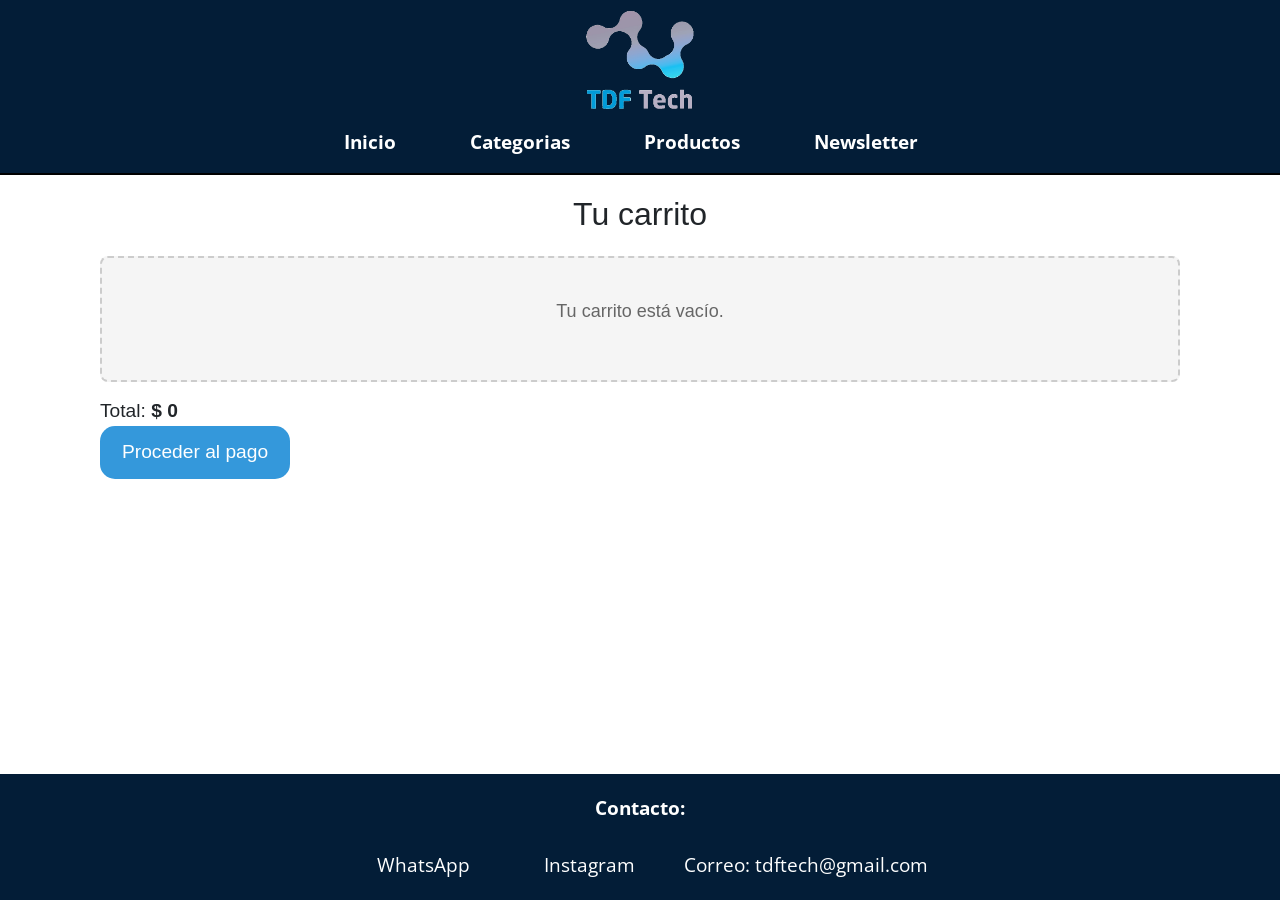
<file: Paginas/carrito.html>
<!DOCTYPE html>
<html lang="es">
<head>
    <meta charset="UTF-8">
    <meta name="viewport" content="width=device-width, initial-scale=1.0">
    <link href="https://cdn.jsdelivr.net/npm/bootstrap@5.3.8/dist/css/bootstrap.min.css" rel="stylesheet" integrity="sha384-sRIl4kxILFvY47J16cr9ZwB07vP4J8+LH7qKQnuqkuIAvNWLzeN8tE5YBujZqJLB" crossorigin="anonymous">
    <link rel="stylesheet" href="../CSS/styles.css">
    <link rel="icon" href="../Img/logo.jpg" type="image">
    <link href="https://fonts.googleapis.com/css2?family=Open+Sans:ital,wght@0,300..800;1,300..800&display=swap" rel="stylesheet">
    <title>Carrito</title>
</head>
<body class="fondo-carrito">
  <nav class= "minav d-none d-sm-block">
    <div>
      <img class="logo-tienda" src="../Img/logo-transparente.png" alt="Logo-TDFTech">
    </div>
    <p>
      <a class="a" href="../index.html">Inicio</a>
      <a class="a" href="../Paginas/categoria.html">Categorias</a>
      <a class="a" href="../Paginas/productos.html">Productos</a>
      <a class="a" href="../Paginas/newsletter.html">Newsletter</a>
    </p>
  </nav>

  <nav class="navbar bg-body-tertiary fixed-top d-block d-sm-none nav-mobile">
    <div class="container-fluid">
        <a class="navbar-brand" href="../index.html"><h2>TDFTech</h2></a>
        <button class="navbar-toggler btn-mobile" type="button" data-bs-toggle="offcanvas" data-bs-target="#offcanvasNavbar" aria-controls="offcanvasNavbar" aria-label="Toggle navigation">
            <span class="navbar-toggler-icon"></span>
        </button>
        <div class="offcanvas offcanvas-end" tabindex="-1" id="offcanvasNavbar" aria-labelledby="offcanvasNavbarLabel">
            <div class="offcanvas-header">
                <h5 class="offcanvas-title" id="offcanvasNavbarLabel">TDFTech</h5>
                <button type="button" class="btn-close" data-bs-dismiss="offcanvas" aria-label="Close"></button>
            </div>
            <div class="offcanvas-body">
                <ul class="navbar-nav justify-content-end flex-grow-1 pe-3">
                    <li class="nav-item">
                        <a class="nav-link active" aria-current="page" href="../index.html">Inicio</a>
                    </li>
                    <li class="nav-item">
                        <a class="nav-link" href="categoria.html">Categorias</a>
                    </li>
                    <li class="nav-item">
                        <a class="nav-link" href="productos.html">Productos</a>
                    </li>
                    <li class="nav-item">
                        <a class="nav-link" href="newsletter.html">Newsletter</a>
                    </li>
                </ul>
            </div>
        </div>
    </div>
  </nav>

<main class="mi-carrito">
    <h2 class="text-center">Tu carrito</h2>

    <div id="contenedor-carrito"></div>
    <div class="resumen-carrito">
        <div class="total-caja">
            <span>Total:</span>
            <strong id="total-precio">$0</strong>
        </div>
        <button class="btn-pagar">Proceder al pago</button>
    </div>
</main>

<footer class="footer-carrito">
    <strong>Contacto:</strong>
        <div class="box3">
            <br>
            <a class="a" href="https://www.google.com/url?sa=t&rct=j&q=&esrc=s&source=web&cd=&ved=2ahUKEwjhj62Wo4yUAxXSr5UCHcuhCYwQFnoECA4QAQ&url=https%3A%2F%2Fweb.whatsapp.com%2F&usg=AOvVaw1V09js0t2A_u6GXzP1jPsR&opi=89978449" target="_blank">WhatsApp</a>
            <a class="a" href="https://www.instagram.com/tdftech.ush/" target="_blank">Instagram</a>
            Correo: tdftech@gmail.com
        </div>
</footer>

<script src="https://cdn.jsdelivr.net/npm/bootstrap@5.3.8/dist/js/bootstrap.bundle.min.js" integrity="sha384-FKyoEForCGlyvwx9Hj09JcYn3nv7wiPVlz7YYwJrWVcXK/BmnVDxM+D2scQbITxI" crossorigin="anonymous"></script>
<script src="../js/carrito.js"></script> 
</body>
</html>
</file>
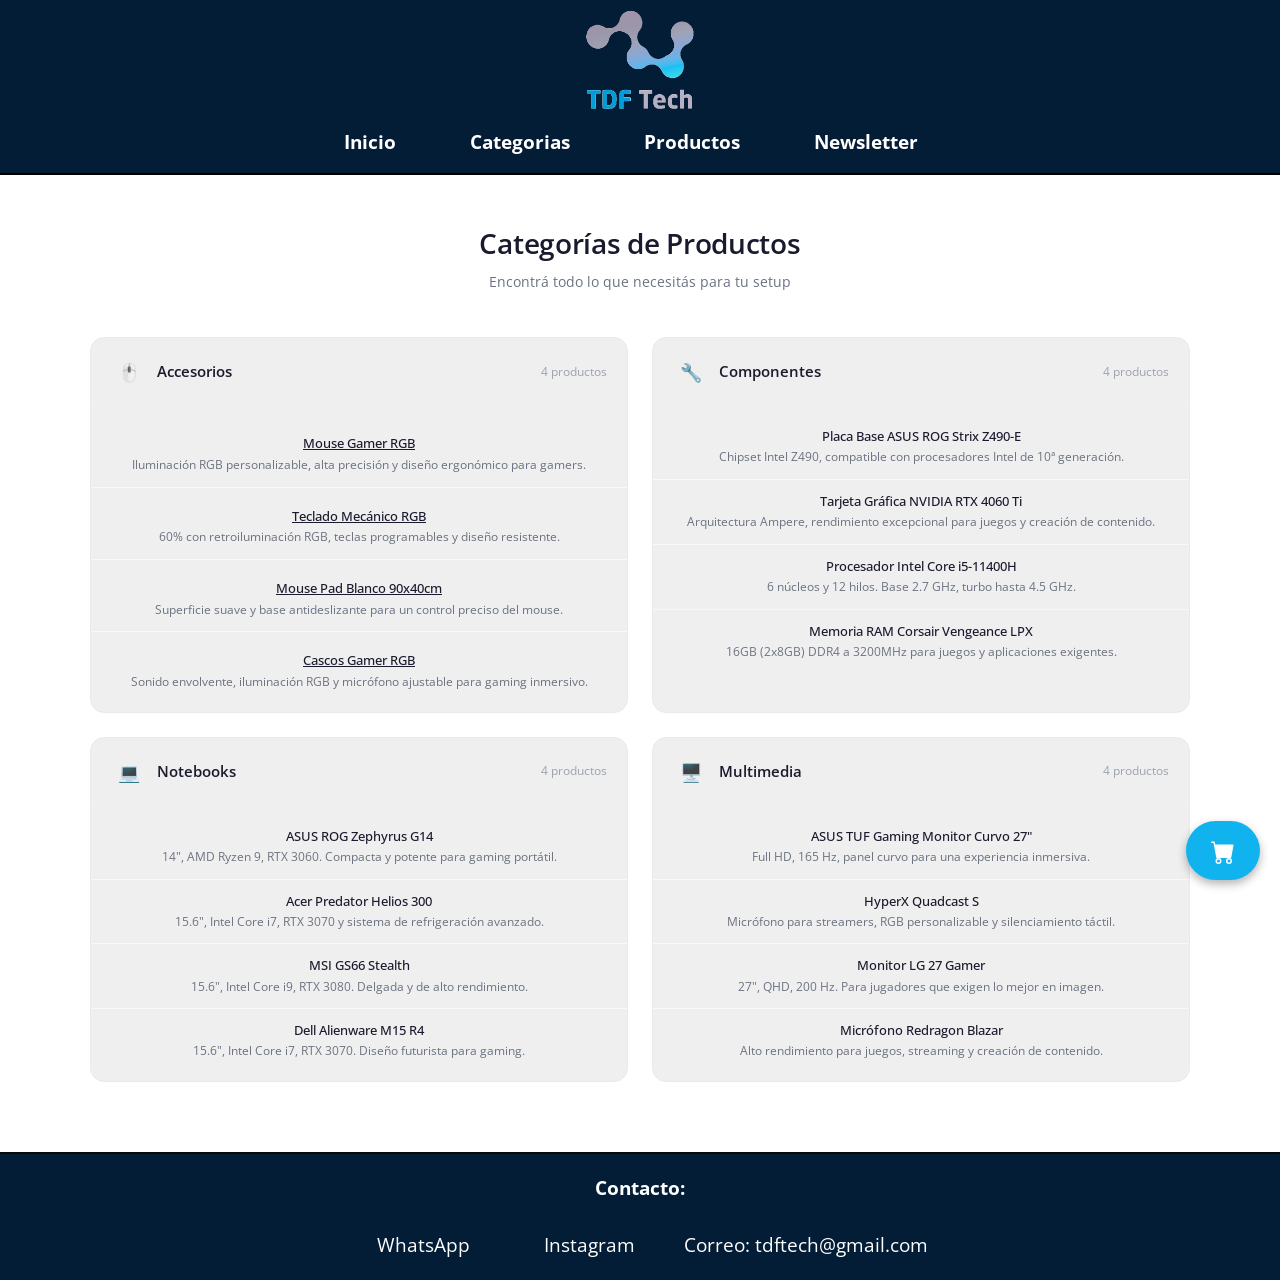
<file: Paginas/categoria.html>
<!DOCTYPE html>
<html lang="es">
<head>
    <meta charset="UTF-8" />
    <meta name="viewport" content="width=device-width, initial-scale=1.0" />
    <link href="https://cdn.jsdelivr.net/npm/bootstrap@5.3.8/dist/css/bootstrap.min.css" rel="stylesheet" integrity="sha384-sRIl4kxILFvY47J16cr9ZwB07vP4J8+LH7qKQnuqkuIAvNWLzeN8tE5YBujZqJLB" crossorigin="anonymous">
    <link rel="stylesheet" href="../CSS/styles.css"/>
    <link href="https://fonts.googleapis.com/css2?family=Open+Sans:ital,wght@0,300..800;1,300..800&display=swap" rel="stylesheet">
    <link rel="icon" href="../Img/logo.jpg" type="image">
    <title>Categorías de Productos</title>
</head>
<body id="fondo">
  <nav class= "minav d-none d-sm-block">
    <div>
      <img class="logo-tienda" src="../Img/logo-transparente.png" alt="Logo-TDFTech">
    </div>
    <p>
      <a class="a" href="../index.html">Inicio</a>
      <a class="a" href="../Paginas/categoria.html">Categorias</a>
      <a class="a" href="../Paginas/productos.html">Productos</a> 
      <a class="a" href="../Paginas/newsletter.html">Newsletter</a>
    </p>
</nav>

<nav class="navbar bg-body-tertiary fixed-top d-block d-sm-none nav-mobile">
    <div class="container-fluid">
        <a class="navbar-brand" href="../index.html"><h2>TDFTech</h2></a>
        <button class="navbar-toggler btn-mobile" type="button" data-bs-toggle="offcanvas" data-bs-target="#offcanvasNavbar" aria-controls="offcanvasNavbar" aria-label="Toggle navigation">
            <span class="navbar-toggler-icon"></span>
        </button>
        <div class="offcanvas offcanvas-end" tabindex="-1" id="offcanvasNavbar" aria-labelledby="offcanvasNavbarLabel">
            <div class="offcanvas-header">
                <h5 class="offcanvas-title" id="offcanvasNavbarLabel">TDFTech</h5>
                <button type="button" class="btn-close" data-bs-dismiss="offcanvas" aria-label="Close"></button>
            </div>
      <div class="offcanvas-body">
        <ul class="navbar-nav justify-content-end flex-grow-1 pe-3">
          <li class="nav-item">
            <a class="nav-link active" aria-current="page" href="../index.html">Inicio</a>
          </li>
          <li class="nav-item">
            <a class="nav-link active" href="../Paginas/categoria.html">Categorias</a>
          </li>
          <li class="nav-item">
            <a class="nav-link active" href="../Paginas/productos.html">Productos</a>
          </li>
          <li class="nav-item">
            <a class="nav-link active" href="../Paginas/newsletter.html">Newsletter</a>
          </li>
      </div>
    </div>
  </div>
</nav>
<main class="mi-main">
  <a href="./carrito.html" class="btn-carrito" target="blank" title="Ver carrito">
    <svg xmlns="http://www.w3.org/2000/svg" width="16" height="16" fill="currentColor" class="bi bi-cart-fill" viewBox="0 0 16 16">
        <path d="M0 1.5A.5.5 0 0 1 .5 1H2a.5.5 0 0 1 .485.379L2.89 3H14.5a.5.5 0 0 1 .491.592l-1.5 8A.5.5 0 0 1 13 12H4a.5.5 0 0 1-.491-.408L2.01 3.607 1.61 2H.5a.5.5 0 0 1-.5-.5M5 12a2 2 0 1 0 0 4 2 2 0 0 0 0-4m7 0a2 2 0 1 0 0 4 2 2 0 0 0 0-4m-7 1a1 1 0 1 1 0 2 1 1 0 0 1 0-2m7 0a1 1 0 1 1 0 2 1 1 0 0 1 0-2"/>
    </svg>
  </a>
  <div class="seccion-productos">

    <h1 class="titulo-pagina">Categorías de Productos</h1>
    <p class="subtitulo-pagina">Encontrá todo lo que necesitás para tu setup</p>

    <div class="grilla-categorias">

      <!-- Accesorios -->
      <div class="tarjeta-categoria categoria-accesorios">
        <div class="encabezado-tarjeta">
          <div class="icono-encabezado">🖱️</div>
          <h2>Accesorios</h2>
          <span class="cantidad-productos">4 productos</span>
        </div>
        <div class="lista-productos">
          <div class="item-producto">
            <a class="nombre-producto" href="./detalle-g203.html">Mouse Gamer RGB</a>
            <p class="descripcion-producto">Iluminación RGB personalizable, alta precisión y diseño ergonómico para gamers.</p>
          </div>
          <div class="item-producto">
            <a class="nombre-producto" href="./detalle-kumara.html">Teclado Mecánico RGB</a>
            <p class="descripcion-producto">60% con retroiluminación RGB, teclas programables y diseño resistente.</p>
          </div>
          <div class="item-producto">
            <a class="nombre-producto" href="./detalle-HyperX.html">Mouse Pad Blanco 90x40cm</a>
            <p class="descripcion-producto">Superficie suave y base antideslizante para un control preciso del mouse.</p>
          </div>
          <div class="item-producto">
            <a class="nombre-producto" href="./detalle-AuriAsusRog.html">Cascos Gamer RGB</a>
            <p class="descripcion-producto">Sonido envolvente, iluminación RGB y micrófono ajustable para gaming inmersivo.</p>
          </div>
        </div>
      </div>

      <!-- Componentes -->
      <div class="tarjeta-categoria categoria-componentes">
        <div class="encabezado-tarjeta">
          <div class="icono-encabezado">🔧</div>
          <h2>Componentes</h2>
          <span class="cantidad-productos">4 productos</span>
        </div>
        <div class="lista-productos">
          <div class="item-producto">
            <p class="nombre-producto">Placa Base ASUS ROG Strix Z490-E</p>
            <p class="descripcion-producto">Chipset Intel Z490, compatible con procesadores Intel de 10ª generación.</p>
          </div>
          <div class="item-producto">
            <p class="nombre-producto">Tarjeta Gráfica NVIDIA RTX 4060 Ti</p>
            <p class="descripcion-producto">Arquitectura Ampere, rendimiento excepcional para juegos y creación de contenido.</p>
          </div>
          <div class="item-producto">
            <p class="nombre-producto">Procesador Intel Core i5-11400H</p>
            <p class="descripcion-producto">6 núcleos y 12 hilos. Base 2.7 GHz, turbo hasta 4.5 GHz.</p>
          </div>
          <div class="item-producto">
            <p class="nombre-producto">Memoria RAM Corsair Vengeance LPX</p>
            <p class="descripcion-producto">16GB (2x8GB) DDR4 a 3200MHz para juegos y aplicaciones exigentes.</p>
          </div>
        </div>
      </div>

      <!-- Notebooks -->
      <div class="tarjeta-categoria categoria-notebooks">
        <div class="encabezado-tarjeta">
          <div class="icono-encabezado">💻</div>
          <h2>Notebooks</h2>
          <span class="cantidad-productos">4 productos</span>
        </div>
        <div class="lista-productos">
          <div class="item-producto">
            <p class="nombre-producto">ASUS ROG Zephyrus G14</p>
            <p class="descripcion-producto">14", AMD Ryzen 9, RTX 3060. Compacta y potente para gaming portátil.</p>
          </div>
          <div class="item-producto">
            <p class="nombre-producto">Acer Predator Helios 300</p>
            <p class="descripcion-producto">15.6", Intel Core i7, RTX 3070 y sistema de refrigeración avanzado.</p>
          </div>
          <div class="item-producto">
            <p class="nombre-producto">MSI GS66 Stealth</p>
            <p class="descripcion-producto">15.6", Intel Core i9, RTX 3080. Delgada y de alto rendimiento.</p>
          </div>
          <div class="item-producto">
            <p class="nombre-producto">Dell Alienware M15 R4</p>
            <p class="descripcion-producto">15.6", Intel Core i7, RTX 3070. Diseño futurista para gaming.</p>
          </div>
        </div>
      </div>

      <!-- Multimedia -->
      <div class="tarjeta-categoria categoria-multimedia">
        <div class="encabezado-tarjeta">
          <div class="icono-encabezado">🖥️</div>
          <h2>Multimedia</h2>
          <span class="cantidad-productos">4 productos</span>
        </div>
        <div class="lista-productos">
          <div class="item-producto">
            <p class="nombre-producto">ASUS TUF Gaming Monitor Curvo 27"</p>
            <p class="descripcion-producto">Full HD, 165 Hz, panel curvo para una experiencia inmersiva.</p>
          </div>
          <div class="item-producto">
            <p class="nombre-producto">HyperX Quadcast S</p>
            <p class="descripcion-producto">Micrófono para streamers, RGB personalizable y silenciamiento táctil.</p>
          </div>
          <div class="item-producto">
            <p class="nombre-producto">Monitor LG 27 Gamer</p>
            <p class="descripcion-producto">27", QHD, 200 Hz. Para jugadores que exigen lo mejor en imagen.</p>
          </div>
          <div class="item-producto">
            <p class="nombre-producto">Micrófono Redragon Blazar</p>
            <p class="descripcion-producto">Alto rendimiento para juegos, streaming y creación de contenido.</p>
          </div>
        </div>
      </div>

    </div>
  </div>
</main>
<footer class="footer">
    <strong>
        Contacto:
    </strong>
    <div class="box3">
        <br>
                <a class="a" href="https://www.google.com/url?sa=t&rct=j&q=&esrc=s&source=web&cd=&ved=2ahUKEwjhj62Wo4yUAxXSr5UCHcuhCYwQFnoECA4QAQ&url=https%3A%2F%2Fweb.whatsapp.com%2F&usg=AOvVaw1V09js0t2A_u6GXzP1jPsR&opi=89978449" target="_blank">WhatsApp</a>
                <a class="a" href="https://www.instagram.com/tdftech.ush/" target="_blank">Instagram</a>
                Correo: tdftech@gmail.com
    </div>
</footer>
  <script src="https://cdn.jsdelivr.net/npm/bootstrap@5.3.8/dist/js/bootstrap.bundle.min.js" integrity="sha384-FKyoEForCGlyvwx9Hj09JcYn3nv7wiPVlz7YYwJrWVcXK/BmnVDxM+D2scQbITxI" crossorigin="anonymous"></script>
</body>
</html>
</file>
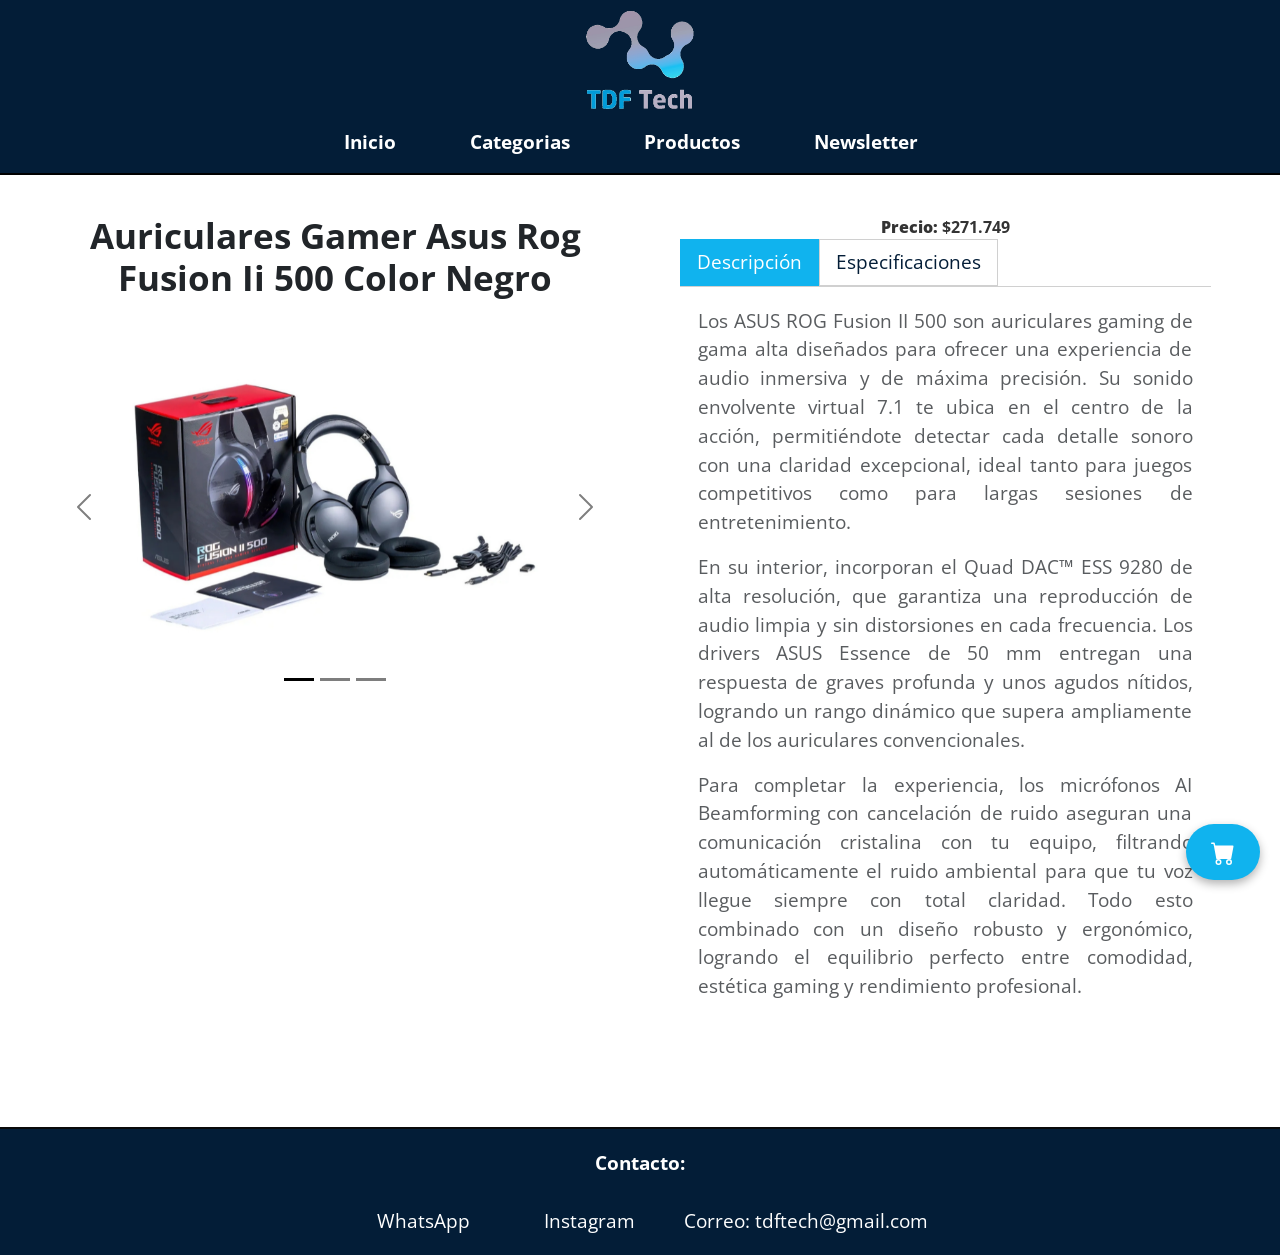
<file: Paginas/detalle-AuriAsusRog.html>
<!DOCTYPE html>
<html lang="es">
<head>
    <meta charset="UTF-8">
    <meta name="viewport" content="width=device-width, initial-scale=1.0">
    <link href="https://cdn.jsdelivr.net/npm/bootstrap@5.3.8/dist/css/bootstrap.min.css" rel="stylesheet" integrity="sha384-sRIl4kxILFvY47J16cr9ZwB07vP4J8+LH7qKQnuqkuIAvNWLzeN8tE5YBujZqJLB" crossorigin="anonymous">
    <link rel="stylesheet" href="../CSS/styles.css">
    <link rel="icon" href="../Img/logo.jpg" type="image">
    <link href="https://fonts.googleapis.com/css2?family=Open+Sans:ital,wght@0,300..800;1,300..800&display=swap" rel="stylesheet">
    <title>Detalle del producto</title>
</head>
<body id="fondo">
        <nav class= "minav d-none d-sm-block">
            <div>
                <img class="logo-tienda" src="../Img/logo-transparente.png" alt="Logo-TDFTech">
            </div>
            <p">
                <a class="a" href="../index.html">Inicio</a>
                <a class="a" href="../Paginas/categoria.html">Categorias</a>
                <a class="a" href="../Paginas/productos.html">Productos</a>
                <a class="a" href="../Paginas/newsletter.html">Newsletter</a>
            </p>
        </nav>

        <nav class="navbar bg-body-tertiary fixed-top d-block d-sm-none nav-mobile">
    <div class="container-fluid">
        <a class="navbar-brand" href="../index.html"><h2>TDFTech</h2></a>
        <button class="navbar-toggler btn-mobile" type="button" data-bs-toggle="offcanvas" data-bs-target="#offcanvasNavbar" aria-controls="offcanvasNavbar" aria-label="Toggle navigation">
            <span class="navbar-toggler-icon"></span>
        </button>
        <div class="offcanvas offcanvas-end" tabindex="-1" id="offcanvasNavbar" aria-labelledby="offcanvasNavbarLabel">
            <div class="offcanvas-header">
                <h5 class="offcanvas-title" id="offcanvasNavbarLabel">TDFTech</h5>
                <button type="button" class="btn-close" data-bs-dismiss="offcanvas" aria-label="Close"></button>
            </div>
      <div class="offcanvas-body">
        <ul class="navbar-nav justify-content-end flex-grow-1 pe-3">
          <li class="nav-item">
            <a class="nav-link active" aria-current="page" href="../index.html">Inicio</a>
          </li>
          <li class="nav-item">
            <a class="nav-link" href="../Paginas/categoria.html">Categorias</a>
          </li>
          <li class="nav-item">
            <a class="nav-link" href="../Paginas/productos.html">Productos</a>
          </li>
          <li class="nav-item">
            <a class="nav-link" href="../Paginas/newsletter.html">Contacto</a>
          </li>
      </div>
    </div>
  </div>
</nav>
<main class="main">
  <a href="./carrito.html" class="btn-carrito" target="blank" title="Ver carrito">
        <svg xmlns="http://www.w3.org/2000/svg" width="16" height="16" fill="currentColor" class="bi bi-cart-fill" viewBox="0 0 16 16">
            <path d="M0 1.5A.5.5 0 0 1 .5 1H2a.5.5 0 0 1 .485.379L2.89 3H14.5a.5.5 0 0 1 .491.592l-1.5 8A.5.5 0 0 1 13 12H4a.5.5 0 0 1-.491-.408L2.01 3.607 1.61 2H.5a.5.5 0 0 1-.5-.5M5 12a2 2 0 1 0 0 4 2 2 0 0 0 0-4m7 0a2 2 0 1 0 0 4 2 2 0 0 0 0-4m-7 1a1 1 0 1 1 0 2 1 1 0 0 1 0-2m7 0a1 1 0 1 1 0 2 1 1 0 0 1 0-2"/>
        </svg>
    </a>
  <section class="especificaciones">
    <div class="columna-detalle1">
      <h2 class="titulo">Auriculares Gamer Asus Rog Fusion Ii 500 Color Negro</h2>
    
<div id="carouselAuriAsusRog" class="carousel carousel-dark slide">
  <div class="carousel-indicators">
    <button type="button" data-bs-target="#carouselAuriAsusRog" data-bs-slide-to="0" class="active" aria-current="true" aria-label="Slide 1"></button>
    <button type="button" data-bs-target="#carouselAuriAsusRog" data-bs-slide-to="1" aria-label="Slide 2"></button>
    <button type="button" data-bs-target="#carouselAuriAsusRog" data-bs-slide-to="2" aria-label="Slide 3"></button>
  </div>
  <div class="carousel-inner">
    <div class="carousel-item active" data-bs-interval="10000">
      <img src="../Img/Auriculares Gamer Asus Rog Fusion Ii 500 Color Negro (caja).jpg" class="d-block w-100" alt="...">
      <div class="carousel-caption d-none d-md-block">
      </div>
    </div>
    <div class="carousel-item" data-bs-interval="2000">
      <img src="../Img/Auriculares Gamer Asus Rog Fusion Ii 500 Color Negro (lateral).jpg" class="d-block w-100" alt="...">
      <div class="carousel-caption d-none d-md-block">
      </div>
    </div>
        <div class="carousel-item" data-bs-interval="2000">
      <img src="../Img/Auriculares Gamer Asus Rog Fusion Ii 500 Color Negro.jpg" class="d-block w-100" alt="...">
      <div class="carousel-caption d-none d-md-block">
      </div>
    </div>

  </div>
  <button class="carousel-control-prev" type="button" data-bs-target="#carouselAuriAsusRog" data-bs-slide="prev">
    <span class="carousel-control-prev-icon" aria-hidden="true"></span>
    <span class="visually-hidden">Previous</span>
  </button>
  <button class="carousel-control-next" type="button" data-bs-target="#carouselAuriAsusRog" data-bs-slide="next">
    <span class="carousel-control-next-icon" aria-hidden="true"></span>
    <span class="visually-hidden">Next</span>
  </button>
</div>
 </div>
    <div class="columna-detalle2">    
      <p class="precio"> <strong> Precio:</strong> $271.749 </p>
      <ul class="nav nav-pills">
        <li class="nav-item">
          <a class="nav-link active" data-bs-toggle="pill" href="#desc-AuriAsusRog">Descripción</a>
        </li>
        <li class="nav-item">
          <a class="nav-link" data-bs-toggle="pill" href="#espec-AuriAsusRog">Especificaciones</a>
        </li>
      </ul>

      <div class="tab-content">
        
        <div class="tab-pane fade show active text-body-secondary" id="desc-AuriAsusRog">
          <p> Los ASUS ROG Fusion II 500 son auriculares gaming de gama alta diseñados para ofrecer una experiencia de audio inmersiva y de máxima precisión. Su sonido envolvente virtual 7.1 te ubica en el centro de la acción, permitiéndote detectar cada detalle sonoro con una claridad excepcional, ideal tanto para juegos competitivos como para largas sesiones de entretenimiento.</p>
          <p> En su interior, incorporan el Quad DAC™ ESS 9280 de alta resolución, que garantiza una reproducción de audio limpia y sin distorsiones en cada frecuencia. Los drivers ASUS Essence de 50 mm entregan una respuesta de graves profunda y unos agudos nítidos, logrando un rango dinámico que supera ampliamente al de los auriculares convencionales.</p>
          <p> Para completar la experiencia, los micrófonos AI Beamforming con cancelación de ruido aseguran una comunicación cristalina con tu equipo, filtrando automáticamente el ruido ambiental para que tu voz llegue siempre con total claridad. Todo esto combinado con un diseño robusto y ergonómico, logrando el equilibrio perfecto entre comodidad, estética gaming y rendimiento profesional.</p>
        </div>

        <div class="tab-pane fade" id="espec-AuriAsusRog">
          <ul class="contenedor-tabla">
              <li>Sonido envolvente virtual 7.1.</li>
              <li>Quad DAC™ ESS 9280 de alta resolución.</li>
              <li>Drivers ASUS Essence de 50 mm.</li>
              <li>Micrófonos AI Beamforming con cancelación de ruido.</li>
              <li>Amplio rango de frecuencias con graves profundos.</li>
              <li>Diseño ergonómico para largas sesiones.</li>
              <li>Compatible con PC, consolas y dispositivos móviles.</li>
              <li>Software ROG Armoury Crate para personalización.</li>
              <li>Iluminación RGB Aura Sync.</li>
              <li>Construcción premium de alta durabilidad.</li>
              <li>Diadema ajustable con almohadillas de memory foam.</li>
        </ul>
        </div>

      </div>
    </div>
  </section>
</main>
    <footer class="footer">
            <strong>
                Contacto:
            </strong>
        <div class="box3">
            <br>
                <a class="a" href="https://www.google.com/url?sa=t&rct=j&q=&esrc=s&source=web&cd=&ved=2ahUKEwjhj62Wo4yUAxXSr5UCHcuhCYwQFnoECA4QAQ&url=https%3A%2F%2Fweb.whatsapp.com%2F&usg=AOvVaw1V09js0t2A_u6GXzP1jPsR&opi=89978449" target="_blank">WhatsApp</a>

                <a class="a" href="https://www.instagram.com/tdftech.ush/" target="_blank">Instagram</a>

                Correo: tdftech@gmail.com
        </div>
    </footer>
    <script src="https://cdn.jsdelivr.net/npm/bootstrap@5.3.8/dist/js/bootstrap.bundle.min.js" integrity="sha384-FKyoEForCGlyvwx9Hj09JcYn3nv7wiPVlz7YYwJrWVcXK/BmnVDxM+D2scQbITxI" crossorigin="anonymous"></script>
</body>
</html>
</file>
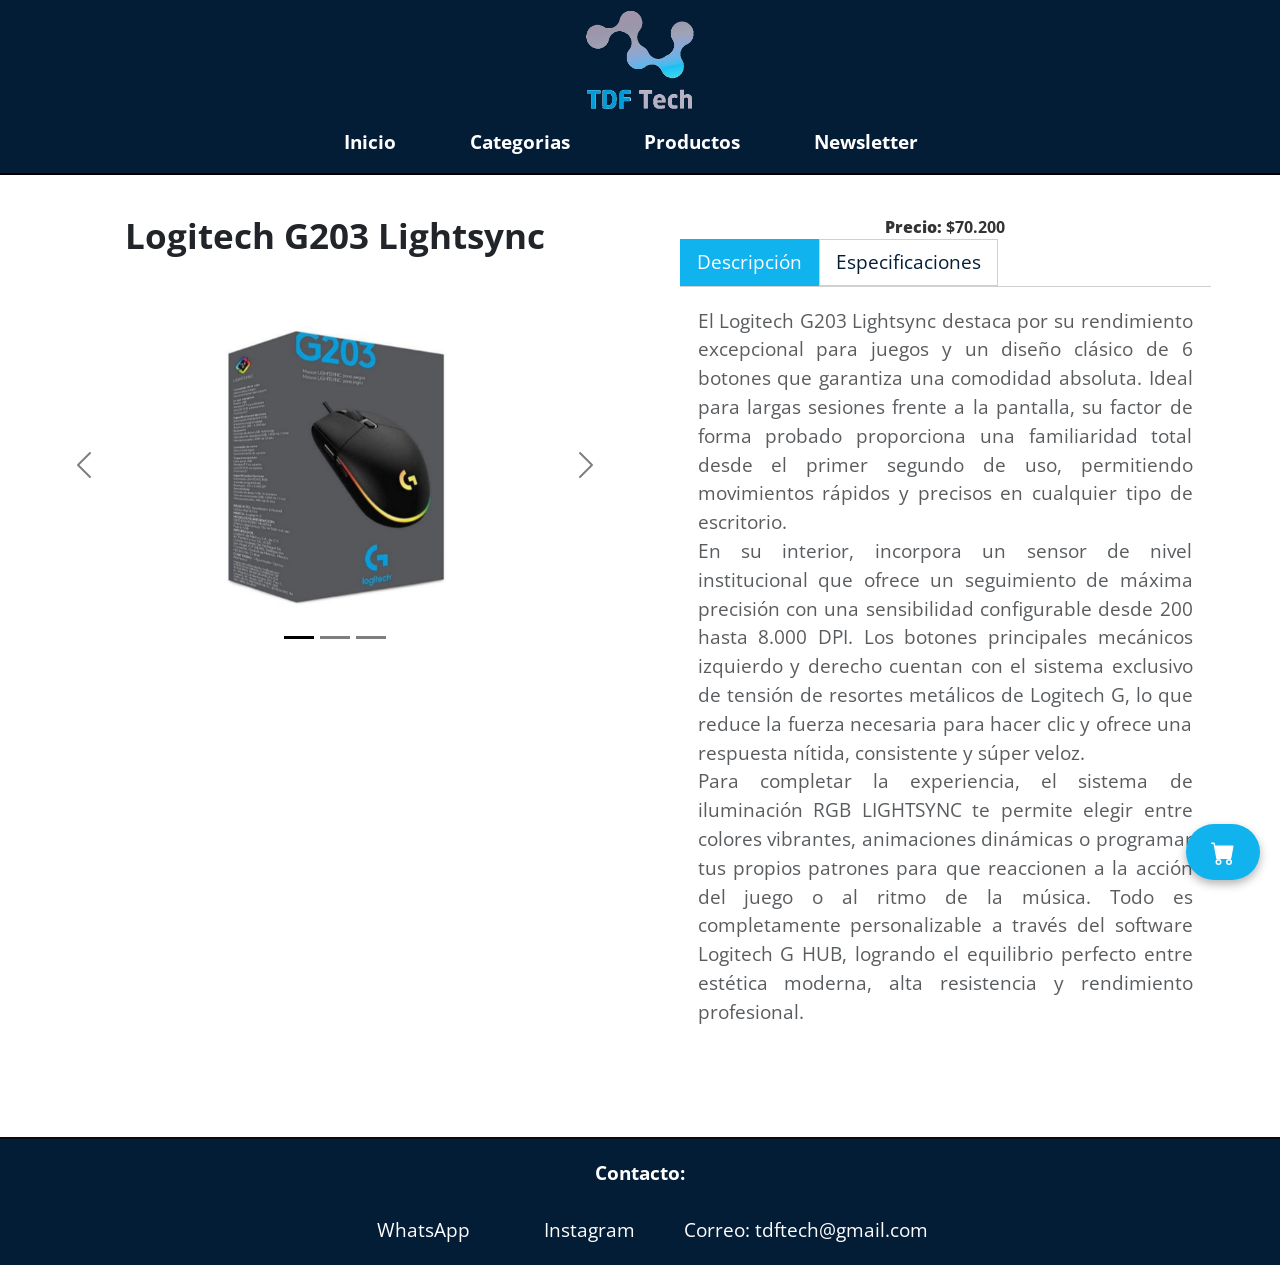
<file: Paginas/detalle-g203.html>
<!DOCTYPE html>
<html lang="es">
<head>
    <meta charset="UTF-8">
    <meta name="viewport" content="width=device-width, initial-scale=1.0">
    <link href="https://cdn.jsdelivr.net/npm/bootstrap@5.3.8/dist/css/bootstrap.min.css" rel="stylesheet" integrity="sha384-sRIl4kxILFvY47J16cr9ZwB07vP4J8+LH7qKQnuqkuIAvNWLzeN8tE5YBujZqJLB" crossorigin="anonymous">
    <link rel="stylesheet" href="../CSS/styles.css">
    <link rel="icon" href="../Img/logo.jpg" type="image">
    <link href="https://fonts.googleapis.com/css2?family=Open+Sans:ital,wght@0,300..800;1,300..800&display=swap" rel="stylesheet">
    <title>Detalle del producto</title>
</head>
<body id="fondo">
        <nav class= "minav d-none d-sm-block">
            <div>
                <img class="logo-tienda" src="../Img/logo-transparente.png" alt="Logo-TDFTech">
            </div>
            <p">
                <a class="a" href="../index.html">Inicio</a>
                <a class="a" href="../Paginas/categoria.html">Categorias</a>
                <a class="a" href="../Paginas/productos.html">Productos</a>
                <a class="a" href="../Paginas/newsletter.html">Newsletter</a>
            </p>
        </nav>

        <nav class="navbar bg-body-tertiary fixed-top d-block d-sm-none nav-mobile">
    <div class="container-fluid">
        <a class="navbar-brand" href="../index.html"><h2>TDFTech</h2></a>
        <button class="navbar-toggler btn-mobile" type="button" data-bs-toggle="offcanvas" data-bs-target="#offcanvasNavbar" aria-controls="offcanvasNavbar" aria-label="Toggle navigation">
            <span class="navbar-toggler-icon"></span>
        </button>
        <div class="offcanvas offcanvas-end" tabindex="-1" id="offcanvasNavbar" aria-labelledby="offcanvasNavbarLabel">
            <div class="offcanvas-header">
                <h5 class="offcanvas-title" id="offcanvasNavbarLabel">TDFTech</h5>
                <button type="button" class="btn-close" data-bs-dismiss="offcanvas" aria-label="Close"></button>
            </div>
      <div class="offcanvas-body">
        <ul class="navbar-nav justify-content-end flex-grow-1 pe-3">
          <li class="nav-item">
            <a class="nav-link active" aria-current="page" href="../index.html">Inicio</a>
          </li>
          <li class="nav-item">
            <a class="nav-link" href="../Paginas/categoria.html">Categorias</a>
          </li>
          <li class="nav-item">
            <a class="nav-link" href="../Paginas/productos.html">Productos</a>
          </li>
          <li class="nav-item">
            <a class="nav-link" href="../Paginas/newsletter.html">Contacto</a>
          </li>
      </div>
    </div>
  </div>
</nav>
<main class="main">
  <a href="./carrito.html" class="btn-carrito" target="blank" title="Ver carrito">
        <svg xmlns="http://www.w3.org/2000/svg" width="16" height="16" fill="currentColor" class="bi bi-cart-fill" viewBox="0 0 16 16">
            <path d="M0 1.5A.5.5 0 0 1 .5 1H2a.5.5 0 0 1 .485.379L2.89 3H14.5a.5.5 0 0 1 .491.592l-1.5 8A.5.5 0 0 1 13 12H4a.5.5 0 0 1-.491-.408L2.01 3.607 1.61 2H.5a.5.5 0 0 1-.5-.5M5 12a2 2 0 1 0 0 4 2 2 0 0 0 0-4m7 0a2 2 0 1 0 0 4 2 2 0 0 0 0-4m-7 1a1 1 0 1 1 0 2 1 1 0 0 1 0-2m7 0a1 1 0 1 1 0 2 1 1 0 0 1 0-2"/>
        </svg>
    </a>
  <section class="especificaciones">
    <div class="columna-detalle1">
      <h2 class="titulo">Logitech G203 Lightsync</h2>
      
      <div id="carouselG203" class="carousel carousel-dark slide">
        <div class="carousel-indicators">
      <button type="button" data-bs-target="#carouselG203" data-bs-slide-to="0" class="active" aria-current="true" aria-label="Slide 1"></button>
      <button type="button" data-bs-target="#carouselG203" data-bs-slide-to="1" aria-label="Slide 2"></button>
      <button type="button" data-bs-target="#carouselG203" data-bs-slide-to="2" aria-label="Slide 3"></button>
      </div>
      <div class="carousel-inner">
      <div class="carousel-item active" data-bs-interval="10000">
        <img src="../Img/Caja Mouse G203.jpg" class="d-block w-100" alt="...">
        <div class="carousel-caption d-none d-md-block">
        </div>
      </div>
      <div class="carousel-item" data-bs-interval="2000">
      <img src="../Img/Mouse G203.jpg" class="d-block w-100" alt="...">
      <div class="carousel-caption d-none d-md-block">
      </div>
     </div>
      <div class="carousel-item" data-bs-interval="2000">
        <img src="../Img/Mouse G203.jpg" class="d-block w-100" alt="...">
        <div class="carousel-caption d-none d-md-block">
        </div>
    </div>

    </div>
  <button class="carousel-control-prev" type="button" data-bs-target="#carouselG203" data-bs-slide="prev">
    <span class="carousel-control-prev-icon" aria-hidden="true"></span>
    <span class="visually-hidden">Previous</span>
  </button>
  <button class="carousel-control-next" type="button" data-bs-target="#carouselG203" data-bs-slide="next">
    <span class="carousel-control-next-icon" aria-hidden="true"></span>
    <span class="visually-hidden">Next</span>
  </button>
  </div>
  </div>
  
    <div class="columna-detalle2">    
      <p class="precio"> <strong> Precio:</strong> $70.200 </p>
      <ul class="nav nav-pills">
        <li class="nav-item">
          <a class="nav-link active" data-bs-toggle="pill" href="#desc-G203">Descripción</a>
        </li>
        <li class="nav-item">
          <a class="nav-link" data-bs-toggle="pill" href="#espec-G203">Especificaciones</a>
        </li>
      </ul>

      <div class="tab-content">
        
        <div class="tab-pane fade show active text-body-secondary" id="desc-G203">
          <p> El Logitech G203 Lightsync destaca por su rendimiento excepcional para juegos y un diseño clásico de 6 botones que garantiza una comodidad absoluta. Ideal para largas sesiones frente a la pantalla, su factor de forma probado proporciona una familiaridad total desde el primer segundo de uso, permitiendo movimientos rápidos y precisos en cualquier tipo de escritorio.</p>
          <p> En su interior, incorpora un sensor de nivel institucional que ofrece un seguimiento de máxima precisión con una sensibilidad configurable desde 200 hasta 8.000 DPI. Los botones principales mecánicos izquierdo y derecho cuentan con el sistema exclusivo de tensión de resortes metálicos de Logitech G, lo que reduce la fuerza necesaria para hacer clic y ofrece una respuesta nítida, consistente y súper veloz.</p>
          <p>Para completar la experiencia, el sistema de iluminación RGB LIGHTSYNC te permite elegir entre colores vibrantes, animaciones dinámicas o programar tus propios patrones para que reaccionen a la acción del juego o al ritmo de la música. Todo es completamente personalizable a través del software Logitech G HUB, logrando el equilibrio perfecto entre estética moderna, alta resistencia y rendimiento profesional.</p>
        </div>

        <div class="tab-pane fade" id="espec-G203">
          <ul class="contenedor-tabla">
              <li>Sensor óptico de alta precisión.</li>
              <li>Resolución ajustable de 200 a 8.000 DPI.</li>
              <li>Iluminación RGB LIGHTSYNC de 16.8M de colores.</li>
              <li>Diseño clásico de 6 botones programables.</li>
              <li>Sistema mecánico de tensión de botones con resortes.</li>
              <li>Conectividad por cable USB de alta velocidad.</li>
              <li>Sincronización de efectos con juegos y música.</li>
              <li>Memoria integrada para guardar perfiles.</li>
              <li>Configuración avanzada mediante software G HUB.</li>
              <li>Pies de PTFE de baja fricción para deslizamiento suave.</li>
              <li>Estructura ligera y ergonómica.</li>
        </ul>
        </div>

      </div>
    </div>
  </section>
</main>
    <footer class="footer">
            <strong>
                Contacto:
            </strong>
        <div class="box3">
            <br>
                <a class="a" href="https://www.google.com/url?sa=t&rct=j&q=&esrc=s&source=web&cd=&ved=2ahUKEwjhj62Wo4yUAxXSr5UCHcuhCYwQFnoECA4QAQ&url=https%3A%2F%2Fweb.whatsapp.com%2F&usg=AOvVaw1V09js0t2A_u6GXzP1jPsR&opi=89978449" target="_blank">WhatsApp</a>

                <a class="a" href="https://www.instagram.com/tdftech.ush/" target="_blank">Instagram</a>

                Correo: tdftech@gmail.com
        </div>
    </footer>
    <script src="https://cdn.jsdelivr.net/npm/bootstrap@5.3.8/dist/js/bootstrap.bundle.min.js" integrity="sha384-FKyoEForCGlyvwx9Hj09JcYn3nv7wiPVlz7YYwJrWVcXK/BmnVDxM+D2scQbITxI" crossorigin="anonymous"></script>
</body>
</html>
</file>
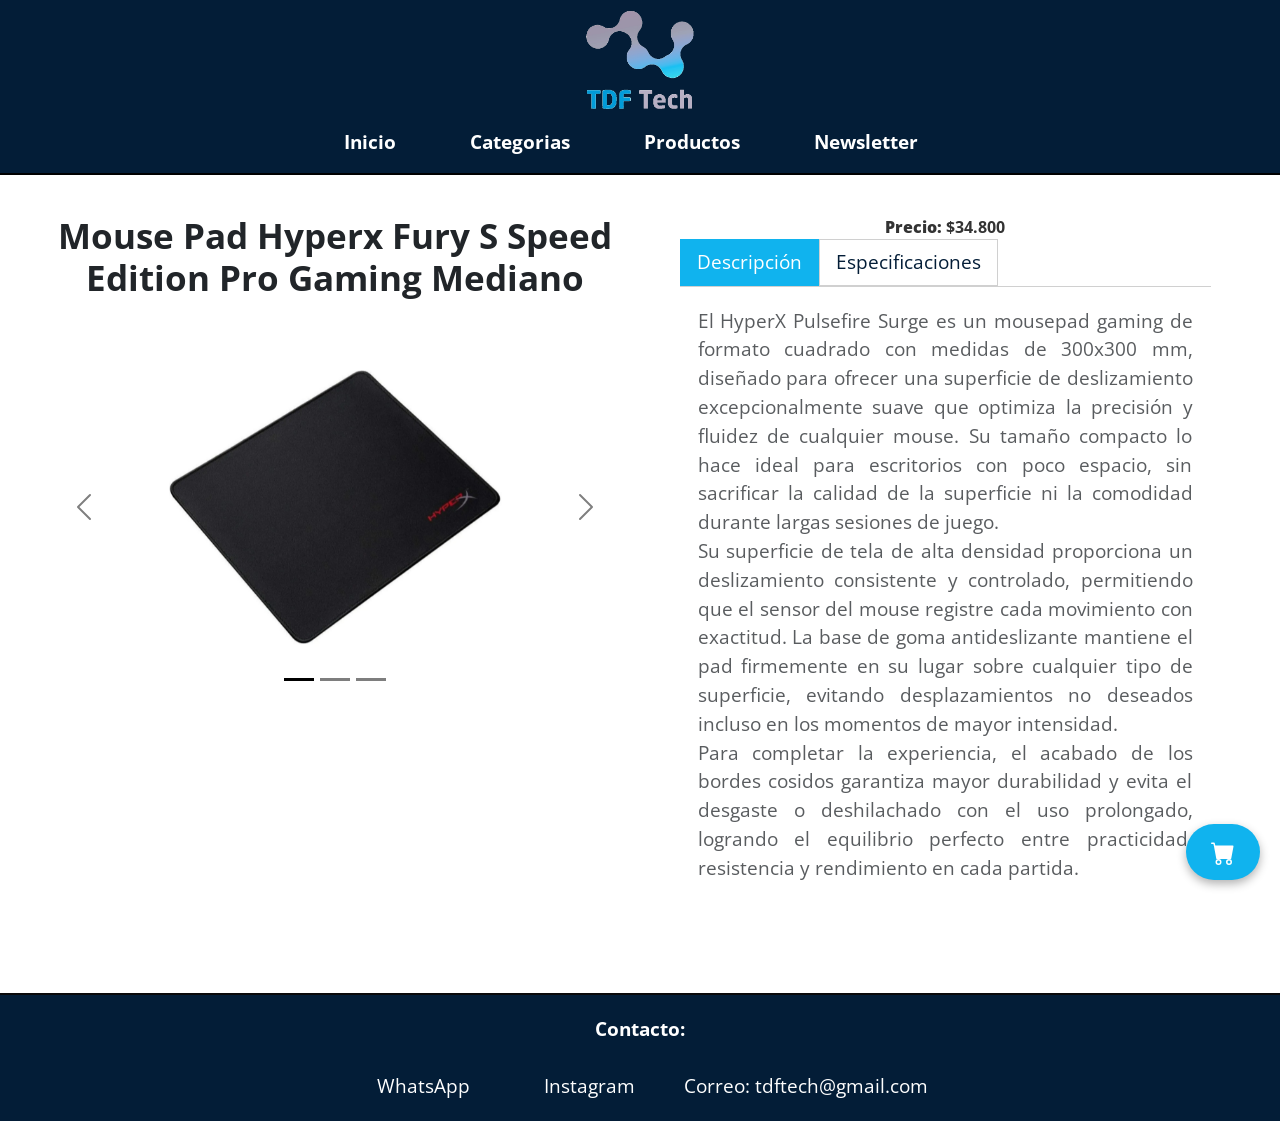
<file: Paginas/detalle-HyperX.html>
<!DOCTYPE html>
<html lang="es">
<head>
    <meta charset="UTF-8">
    <meta name="viewport" content="width=device-width, initial-scale=1.0">
    <link href="https://cdn.jsdelivr.net/npm/bootstrap@5.3.8/dist/css/bootstrap.min.css" rel="stylesheet" integrity="sha384-sRIl4kxILFvY47J16cr9ZwB07vP4J8+LH7qKQnuqkuIAvNWLzeN8tE5YBujZqJLB" crossorigin="anonymous">
    <link rel="stylesheet" href="../CSS/styles.css">
    <link rel="icon" href="../Img/logo.jpg" type="image">
    <link href="https://fonts.googleapis.com/css2?family=Open+Sans:ital,wght@0,300..800;1,300..800&display=swap" rel="stylesheet">
    <title>Detalle del producto</title>
</head>
<body id="fondo">
        <nav class= "minav d-none d-sm-block">
            <div>
                <img class="logo-tienda" src="../Img/logo-transparente.png" alt="Logo-TDFTech">
            </div>
            <p">
                <a class="a" href="../index.html">Inicio</a>
                <a class="a" href="../Paginas/categoria.html">Categorias</a>
                <a class="a" href="../Paginas/productos.html">Productos</a>
                <a class="a" href="../Paginas/newsletter.html">Newsletter</a>
            </p>
        </nav>

        <nav class="navbar bg-body-tertiary fixed-top d-block d-sm-none nav-mobile">
    <div class="container-fluid">
        <a class="navbar-brand" href="../index.html"><h2>TDFTech</h2></a>
        <button class="navbar-toggler btn-mobile" type="button" data-bs-toggle="offcanvas" data-bs-target="#offcanvasNavbar" aria-controls="offcanvasNavbar" aria-label="Toggle navigation">
            <span class="navbar-toggler-icon"></span>
        </button>
        <div class="offcanvas offcanvas-end" tabindex="-1" id="offcanvasNavbar" aria-labelledby="offcanvasNavbarLabel">
            <div class="offcanvas-header">
                <h5 class="offcanvas-title" id="offcanvasNavbarLabel">TDFTech</h5>
                <button type="button" class="btn-close" data-bs-dismiss="offcanvas" aria-label="Close"></button>
            </div>
      <div class="offcanvas-body">
        <ul class="navbar-nav justify-content-end flex-grow-1 pe-3">
          <li class="nav-item">
            <a class="nav-link active" aria-current="page" href="../index.html">Inicio</a>
          </li>
          <li class="nav-item">
            <a class="nav-link" href="../Paginas/categoria.html">Categorias</a>
          </li>
          <li class="nav-item">
            <a class="nav-link" href="../Paginas/productos.html">Productos</a>
          </li>
          <li class="nav-item">
            <a class="nav-link" href="../Paginas/newsletter.html">Contacto</a>
          </li>
      </div>
    </div>
  </div>
</nav>
<main class="main">
  <a href="./carrito.html" class="btn-carrito" target="blank" title="Ver carrito">
        <svg xmlns="http://www.w3.org/2000/svg" width="16" height="16" fill="currentColor" class="bi bi-cart-fill" viewBox="0 0 16 16">
            <path d="M0 1.5A.5.5 0 0 1 .5 1H2a.5.5 0 0 1 .485.379L2.89 3H14.5a.5.5 0 0 1 .491.592l-1.5 8A.5.5 0 0 1 13 12H4a.5.5 0 0 1-.491-.408L2.01 3.607 1.61 2H.5a.5.5 0 0 1-.5-.5M5 12a2 2 0 1 0 0 4 2 2 0 0 0 0-4m7 0a2 2 0 1 0 0 4 2 2 0 0 0 0-4m-7 1a1 1 0 1 1 0 2 1 1 0 0 1 0-2m7 0a1 1 0 1 1 0 2 1 1 0 0 1 0-2"/>
        </svg>
    </a>
  <section class="especificaciones">

    <div class="columna-detalle1">
      <h2 class="titulo">Mouse Pad Hyperx Fury S Speed Edition Pro Gaming Mediano</h2>
    
    <div id="carouselPadHyperx" class="carousel carousel-dark slide">
    <div class="carousel-indicators">
    <button type="button" data-bs-target="#carouselPadHyperx" data-bs-slide-to="0" class="active" aria-current="true" aria-label="Slide 1"></button>
    <button type="button" data-bs-target="#carouselPadHyperx" data-bs-slide-to="1" aria-label="Slide 2"></button>
    <button type="button" data-bs-target="#carouselPadHyperx" data-bs-slide-to="2" aria-label="Slide 3"></button>
    </div>
    <div class="carousel-inner">
    <div class="carousel-item active" data-bs-interval="10000">
      <img src="../Img/Pad HiperX.jpg" class="d-block w-100" alt="...">
      <div class="carousel-caption d-none d-md-block">
      </div>
    </div>
    <div class="carousel-item" data-bs-interval="2000">
      <img src="../Img/Pad HiperX (material).jpg" class="d-block w-100" alt="...">
      <div class="carousel-caption d-none d-md-block">
      </div>
    </div>
        <div class="carousel-item" data-bs-interval="2000">
      <img src="../Img/Pad HiperX (medida).jpg" class="d-block w-100" alt="...">
      <div class="carousel-caption d-none d-md-block">
      </div>
    </div>

    </div>
    <button class="carousel-control-prev" type="button" data-bs-target="#carouselPadHyperx" data-bs-slide="prev">
    <span class="carousel-control-prev-icon" aria-hidden="true"></span>
    <span class="visually-hidden">Previous</span>
    </button>
  <button class="carousel-control-next" type="button" data-bs-target="#carouselPadHyperx" data-bs-slide="next">
    <span class="carousel-control-next-icon" aria-hidden="true"></span>
    <span class="visually-hidden">Next</span>
  </button>
  </div>
   </div>
    
    <div class="columna-detalle2">    
      <p class="precio"> <strong> Precio:</strong> $34.800 </p>
      <ul class="nav nav-pills">
        <li class="nav-item">
          <a class="nav-link active" data-bs-toggle="pill" href="#desc-PadHyperx">Descripción</a>
        </li>
        <li class="nav-item">
          <a class="nav-link" data-bs-toggle="pill" href="#espec-PadHyperx">Especificaciones</a>
        </li>
      </ul>

      <div class="tab-content">
        
        <div class="tab-pane fade show active text-body-secondary" id="desc-PadHyperx">
          <p> El HyperX Pulsefire Surge es un mousepad gaming de formato cuadrado con medidas de 300x300 mm, diseñado para ofrecer una superficie de deslizamiento excepcionalmente suave que optimiza la precisión y fluidez de cualquier mouse. Su tamaño compacto lo hace ideal para escritorios con poco espacio, sin sacrificar la calidad de la superficie ni la comodidad durante largas sesiones de juego.</p>
          <p> Su superficie de tela de alta densidad proporciona un deslizamiento consistente y controlado, permitiendo que el sensor del mouse registre cada movimiento con exactitud. La base de goma antideslizante mantiene el pad firmemente en su lugar sobre cualquier tipo de superficie, evitando desplazamientos no deseados incluso en los momentos de mayor intensidad.</p>
          <p>Para completar la experiencia, el acabado de los bordes cosidos garantiza mayor durabilidad y evita el desgaste o deshilachado con el uso prolongado, logrando el equilibrio perfecto entre practicidad, resistencia y rendimiento en cada partida.</p>
        </div>

        <div class="tab-pane fade" id="espec-PadHyperx">
          <ul class="contenedor-tabla">
              <li>Dimensiones de 300x300 mm.</li>
              <li>Superficie de tela de alta densidad.</li>
              <li>Deslizamiento suave y preciso.</li>
              <li>Base de goma antideslizante.</li>
              <li>Bordes cosidos para mayor durabilidad.</li>
              <li>Compatible con sensores ópticos y láser.</li>
              <li>Diseño compacto para cualquier escritorio.</li>
              <li>Resistente al desgaste prolongado.</li>
        </ul>
        </div>

      </div>
    </div>
  </section>
</main>
    <footer class="footer">
            <strong>
                Contacto:
            </strong>
        <div class="box3">
            <br>
                <a class="a" href="https://www.google.com/url?sa=t&rct=j&q=&esrc=s&source=web&cd=&ved=2ahUKEwjhj62Wo4yUAxXSr5UCHcuhCYwQFnoECA4QAQ&url=https%3A%2F%2Fweb.whatsapp.com%2F&usg=AOvVaw1V09js0t2A_u6GXzP1jPsR&opi=89978449" target="_blank">WhatsApp</a>

                <a class="a" href="https://www.instagram.com/tdftech.ush/" target="_blank">Instagram</a>

                Correo: tdftech@gmail.com
        </div>
    </footer>
    <script src="https://cdn.jsdelivr.net/npm/bootstrap@5.3.8/dist/js/bootstrap.bundle.min.js" integrity="sha384-FKyoEForCGlyvwx9Hj09JcYn3nv7wiPVlz7YYwJrWVcXK/BmnVDxM+D2scQbITxI" crossorigin="anonymous"></script>
</body>
</html>
</file>
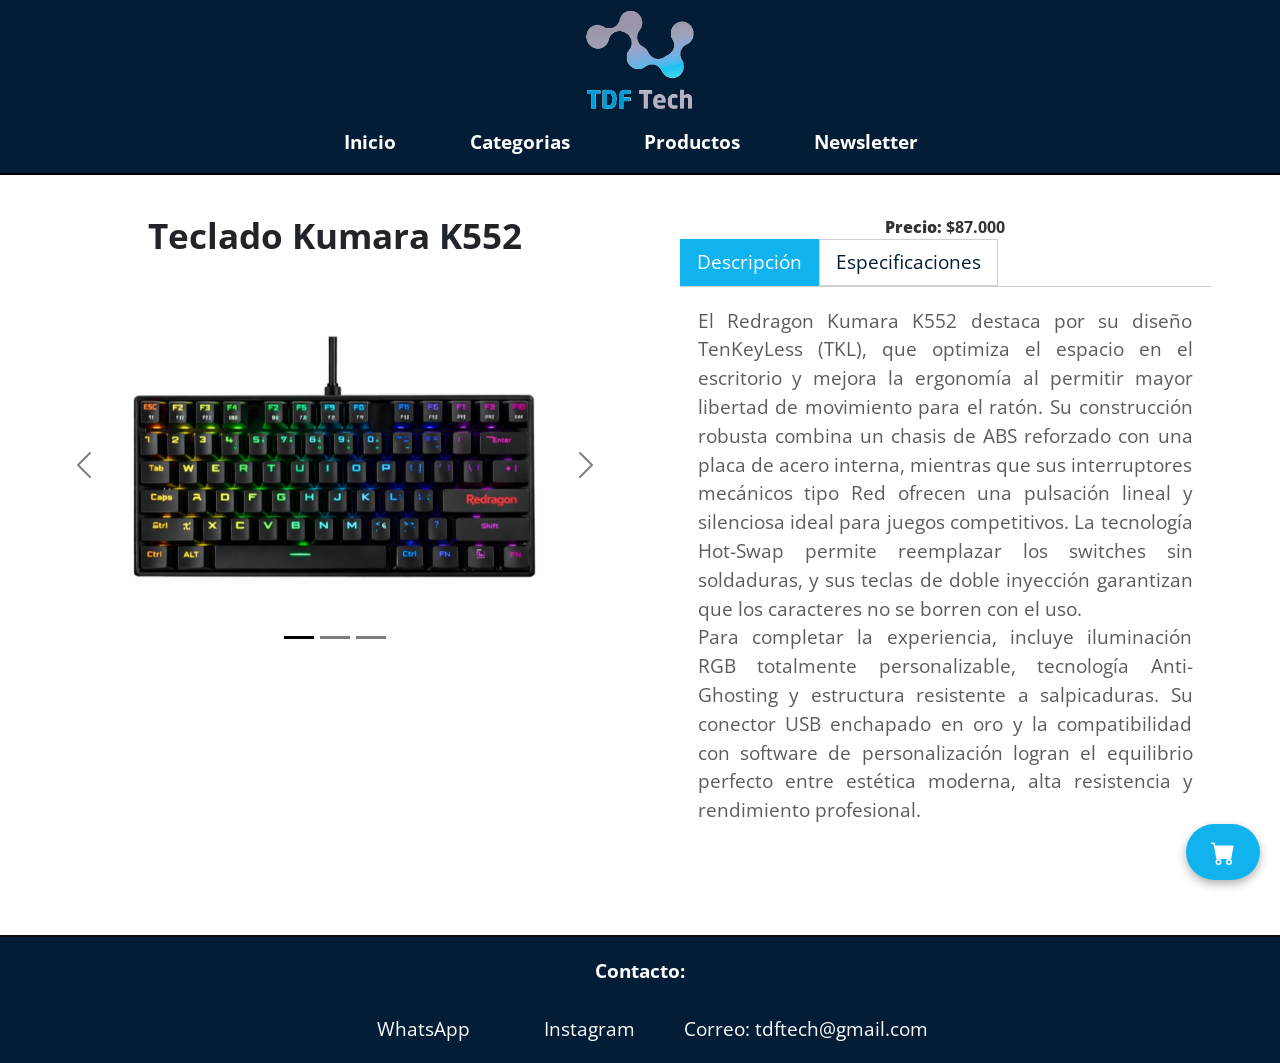
<file: Paginas/detalle-kumara.html>
<!DOCTYPE html>
<html lang="es">
<head>
    <meta charset="UTF-8">
    <meta name="viewport" content="width=device-width, initial-scale=1.0">
    <link href="https://cdn.jsdelivr.net/npm/bootstrap@5.3.8/dist/css/bootstrap.min.css" rel="stylesheet" integrity="sha384-sRIl4kxILFvY47J16cr9ZwB07vP4J8+LH7qKQnuqkuIAvNWLzeN8tE5YBujZqJLB" crossorigin="anonymous">
    <link rel="stylesheet" href="../CSS/styles.css">
    <link rel="icon" href="../Img/logo.jpg" type="image">
    <link href="https://fonts.googleapis.com/css2?family=Open+Sans:ital,wght@0,300..800;1,300..800&display=swap" rel="stylesheet">
    <title>Detalle del producto</title>
</head>
<body id="fondo">
        <nav class= "minav d-none d-sm-block">
            <div>
                <img class="logo-tienda" src="../Img/logo-transparente.png" alt="Logo-TDFTech">
            </div>
            <p">
                <a class="a" href="../index.html">Inicio</a>
                <a class="a" href="../Paginas/categoria.html">Categorias</a>
                <a class="a" href="../Paginas/productos.html">Productos</a>
                <a class="a" href="../Paginas/newsletter.html">Newsletter</a>
            </p>
        </nav>

        <nav class="navbar bg-body-tertiary fixed-top d-block d-sm-none nav-mobile">
    <div class="container-fluid">
        <a class="navbar-brand" href="../index.html"><h2>TDFTech</h2></a>
        <button class="navbar-toggler btn-mobile" type="button" data-bs-toggle="offcanvas" data-bs-target="#offcanvasNavbar" aria-controls="offcanvasNavbar" aria-label="Toggle navigation">
            <span class="navbar-toggler-icon"></span>
        </button>
        <div class="offcanvas offcanvas-end" tabindex="-1" id="offcanvasNavbar" aria-labelledby="offcanvasNavbarLabel">
            <div class="offcanvas-header">
                <h5 class="offcanvas-title" id="offcanvasNavbarLabel">TDFTech</h5>
                <button type="button" class="btn-close" data-bs-dismiss="offcanvas" aria-label="Close"></button>
            </div>
      <div class="offcanvas-body">
        <ul class="navbar-nav justify-content-end flex-grow-1 pe-3">
          <li class="nav-item">
            <a class="nav-link active" aria-current="page" href="../index.html">Inicio</a>
          </li>
          <li class="nav-item">
            <a class="nav-link" href="../Paginas/categoria.html">Categorias</a>
          </li>
          <li class="nav-item">
            <a class="nav-link" href="../Paginas/productos.html">Productos</a>
          </li>
          <li class="nav-item">
            <a class="nav-link" href="../Paginas/newsletter.html">Contacto</a>
          </li>
      </div>
    </div>
  </div>
</nav>
<main class="main">
  <a href="./carrito.html" class="btn-carrito" target="blank" title="Ver carrito">
        <svg xmlns="http://www.w3.org/2000/svg" width="16" height="16" fill="currentColor" class="bi bi-cart-fill" viewBox="0 0 16 16">
            <path d="M0 1.5A.5.5 0 0 1 .5 1H2a.5.5 0 0 1 .485.379L2.89 3H14.5a.5.5 0 0 1 .491.592l-1.5 8A.5.5 0 0 1 13 12H4a.5.5 0 0 1-.491-.408L2.01 3.607 1.61 2H.5a.5.5 0 0 1-.5-.5M5 12a2 2 0 1 0 0 4 2 2 0 0 0 0-4m7 0a2 2 0 1 0 0 4 2 2 0 0 0 0-4m-7 1a1 1 0 1 1 0 2 1 1 0 0 1 0-2m7 0a1 1 0 1 1 0 2 1 1 0 0 1 0-2"/>
        </svg>
    </a>
  <section class="especificaciones">

    <div class="columna-detalle1">
      <h2 class="titulo">Teclado Kumara K552</h2>
    
<div id="carouselKumara" class="carousel carousel-dark slide">
  <div class="carousel-indicators">
    <button type="button" data-bs-target="#carouselKumara" data-bs-slide-to="0" class="active" aria-current="true" aria-label="Slide 1"></button>
    <button type="button" data-bs-target="#carouselKumara" data-bs-slide-to="1" aria-label="Slide 2"></button>
    <button type="button" data-bs-target="#carouselKumara" data-bs-slide-to="2" aria-label="Slide 3"></button>
  </div>
  <div class="carousel-inner">
    <div class="carousel-item active" data-bs-interval="10000">
      <img src="../Img/img-kumara.jpg" class="d-block w-100" alt="...">
      <div class="carousel-caption d-none d-md-block">
      </div>
    </div>
    <div class="carousel-item" data-bs-interval="2000">
      <img src="../Img/Teclado kumara.jpg" class="d-block w-100" alt="...">
      <div class="carousel-caption d-none d-md-block">
      </div>
    </div>

  </div>
  <button class="carousel-control-prev" type="button" data-bs-target="#carouselKumara" data-bs-slide="prev">
    <span class="carousel-control-prev-icon" aria-hidden="true"></span>
    <span class="visually-hidden">Previous</span>
  </button>
  <button class="carousel-control-next" type="button" data-bs-target="#carouselKumara" data-bs-slide="next">
    <span class="carousel-control-next-icon" aria-hidden="true"></span>
    <span class="visually-hidden">Next</span>
  </button>
</div>
</div>
    
    <div class="columna-detalle2">    
      <p class="precio"> <strong> Precio:</strong> $87.000 </p>
      <ul class="nav nav-pills">
        <li class="nav-item">
          <a class="nav-link active" data-bs-toggle="pill" href="#desc-kumara">Descripción</a>
        </li>
        <li class="nav-item">
          <a class="nav-link" data-bs-toggle="pill" href="#espec-kumara">Especificaciones</a>
        </li>
      </ul>

      <div class="tab-content">
        
        <div class="tab-pane fade show active text-body-secondary" id="desc-kumara">
          <p> El Redragon Kumara K552 destaca por su diseño TenKeyLess (TKL), que optimiza el espacio en el escritorio y mejora la ergonomía al permitir mayor libertad de movimiento para el ratón. Su construcción robusta combina un chasis de ABS reforzado con una placa de acero interna, mientras que sus interruptores mecánicos tipo Red ofrecen una pulsación lineal y silenciosa ideal para juegos competitivos. La tecnología Hot-Swap permite reemplazar los switches sin soldaduras, y sus teclas de doble inyección garantizan que los caracteres no se borren con el uso.</p>
          <p> Para completar la experiencia, incluye iluminación RGB totalmente personalizable, tecnología Anti-Ghosting y estructura resistente a salpicaduras. Su conector USB enchapado en oro y la compatibilidad con software de personalización logran el equilibrio perfecto entre estética moderna, alta resistencia y rendimiento profesional.</p>
        </div>

        <div class="tab-pane fade" id="espec-kumara">
          <ul class="contenedor-tabla">
            <li>Formato TKL (TenKeyLess).</li>
            <li>Interruptores Mecánicos Red.</li>
            <li>Construcción de Alta Resistencia.</li>
            <li>Iluminación RGB Chroma.</li>
            <li>Teclas de Doble Inyección.</li>
            <li>Tecnología Anti-Ghosting.</li>
            <li>Resistencia a Accidentes.</li>
            <li>Sistema Hot-Swap.</li>
            <li>Conector de Alta Calidad.</li>
            <li>Software de Personalización.</li>
            <li>Funciones Multimedia.</li>
            <li>Ergonomía Ajustable.</li>
          </ul>
        </div>

      </div>
    </div>
  </section>
</main>
    <footer class="footer">
            <strong>
                Contacto:
            </strong>
        <div class="box3">
            <br>
                <a class="a" href="https://www.google.com/url?sa=t&rct=j&q=&esrc=s&source=web&cd=&ved=2ahUKEwjhj62Wo4yUAxXSr5UCHcuhCYwQFnoECA4QAQ&url=https%3A%2F%2Fweb.whatsapp.com%2F&usg=AOvVaw1V09js0t2A_u6GXzP1jPsR&opi=89978449" target="_blank">WhatsApp</a>

                <a class="a" href="https://www.instagram.com/tdftech.ush/" target="_blank">Instagram</a>

                Correo: tdftech@gmail.com
        </div>
    </footer>
    <script src="https://cdn.jsdelivr.net/npm/bootstrap@5.3.8/dist/js/bootstrap.bundle.min.js" integrity="sha384-FKyoEForCGlyvwx9Hj09JcYn3nv7wiPVlz7YYwJrWVcXK/BmnVDxM+D2scQbITxI" crossorigin="anonymous"></script>
</body>
</html>
</file>
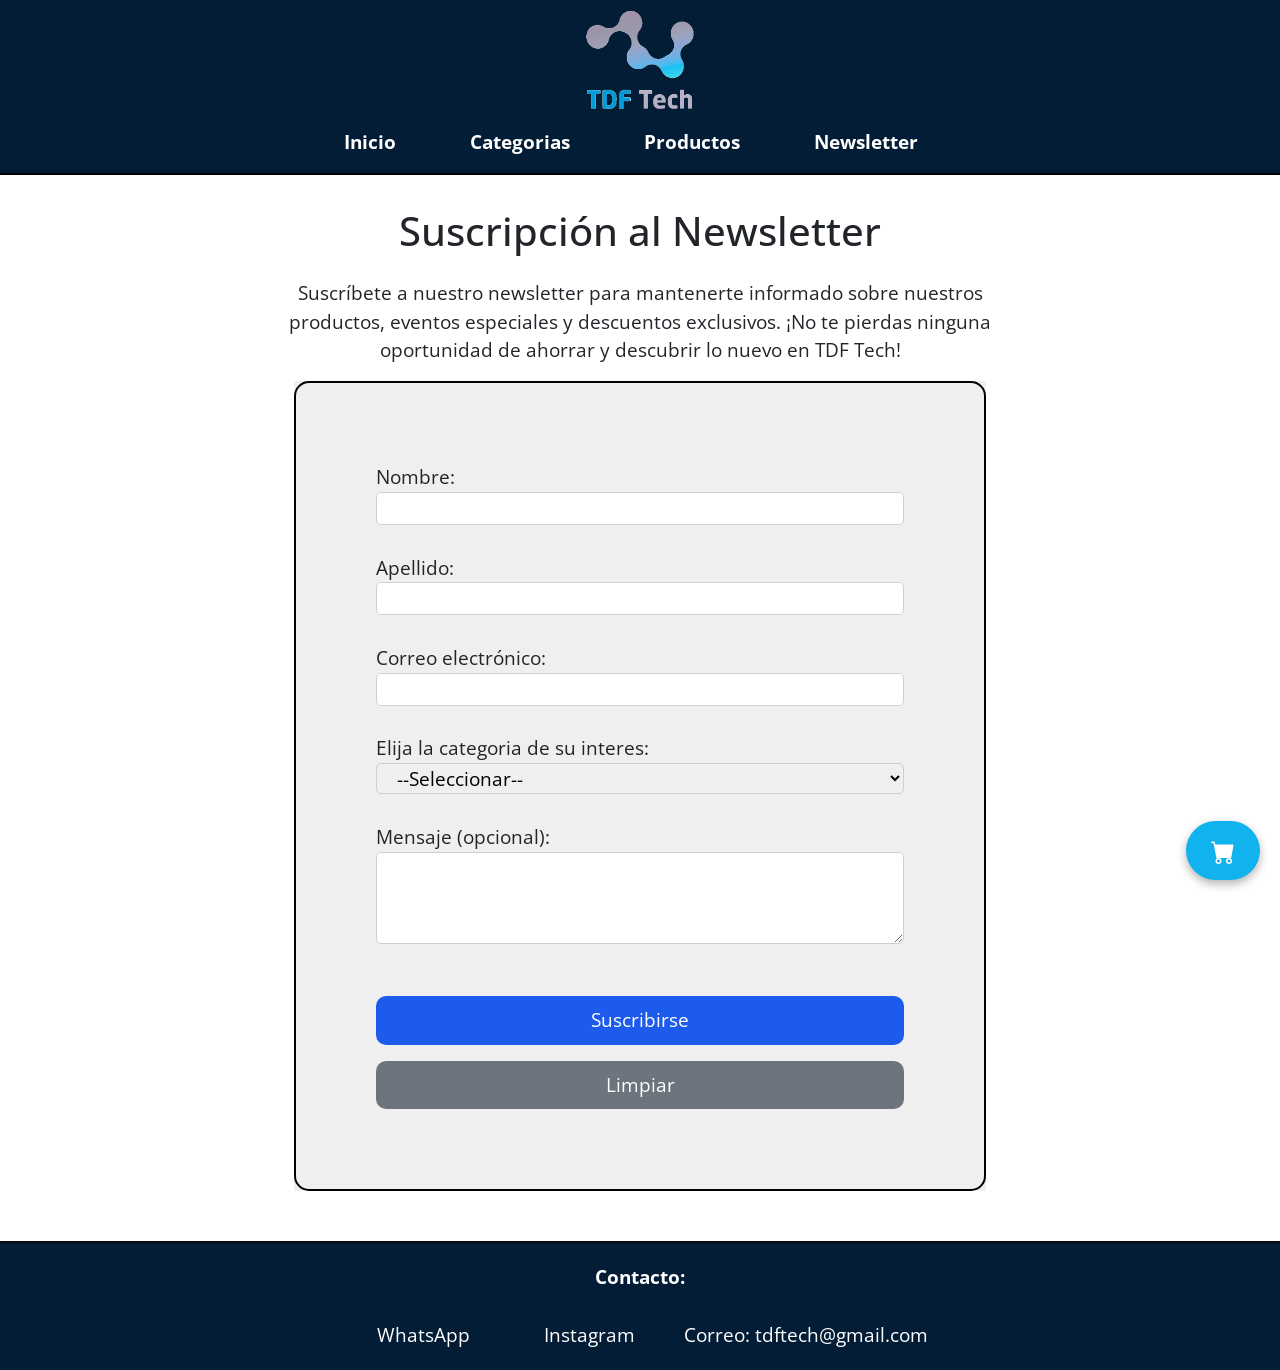
<file: Paginas/newsletter.html>
<!DOCTYPE html>
<html lang="es">
<head>
    <meta charset="UTF-8">
    <meta name="viewport" content="width=device-width, initial-scale=1.0">
    <link href="https://cdn.jsdelivr.net/npm/bootstrap@5.3.8/dist/css/bootstrap.min.css" rel="stylesheet" integrity="sha384-sRIl4kxILFvY47J16cr9ZwB07vP4J8+LH7qKQnuqkuIAvNWLzeN8tE5YBujZqJLB" crossorigin="anonymous">
    <link rel="stylesheet" href="../CSS/styles.css">
    <link rel="icon" href="../Img/logo.jpg" type="image">
    <link href="https://fonts.googleapis.com/css2?family=Open+Sans:ital,wght@0,300..800;1,300..800&display=swap" rel="stylesheet">
    <title>Newsletter</title>
</head>
<body id="fondo">
<header>
    <nav class="minav d-none d-sm-block">
        <div box-nav>
            <img class="logo-tienda" src="../Img/logo-transparente.png" alt="Logo-TDFTech">
        </div>
        <p>
            <a class="a" href="../index.html">Inicio</a>
            <a class="a" href="../Paginas/categoria.html">Categorias</a>
            <a class="a" href="../Paginas/productos.html">Productos</a>
            <a class="a" href="../Paginas/newsletter.html">Newsletter</a>
        </p>
    </nav>

    <nav class="navbar bg-body-tertiary fixed-top d-block d-sm-none nav-mobile">
    <div class="container-fluid">
        <a class="navbar-brand" href="../index.html"><h2>TDFTech</h2></a>
        <button class="navbar-toggler btn-mobile" type="button" data-bs-toggle="offcanvas" data-bs-target="#offcanvasNavbar" aria-controls="offcanvasNavbar" aria-label="Toggle navigation">
            <span class="navbar-toggler-icon"></span>
        </button>
        <div class="offcanvas offcanvas-end" tabindex="-1" id="offcanvasNavbar" aria-labelledby="offcanvasNavbarLabel">
            <div class="offcanvas-header">
                <h5 class="offcanvas-title" id="offcanvasNavbarLabel">TDFTech</h5>
                <button type="button" class="btn-close" data-bs-dismiss="offcanvas" aria-label="Close"></button>
            </div>
            <div class="offcanvas-body">
                <ul class="navbar-nav justify-content-end flex-grow-1 pe-3">
                    <li class="nav-item">
                        <a class="nav-link active" aria-current="page" href="../index.html">Inicio</a>
                    </li>
                    <li class="nav-item">
                        <a class="nav-link" href="categoria.html">Categorias</a>
                    </li>
                    <li class="nav-item">
                        <a class="nav-link" href="productos.html">Productos</a>
                    </li>
                    <li class="nav-item">
                        <a class="nav-link" href="newsletter.html">Newsletter</a>
                    </li>
                </ul>
            </div>
        </div>
    </div>
    </nav>
</header>

<main class="mi-form">
    <a href="./carrito.html" class="btn-carrito" target="blank" title="Ver carrito">
        <svg xmlns="http://www.w3.org/2000/svg" width="16" height="16" fill="currentColor" class="bi bi-cart-fill" viewBox="0 0 16 16">
            <path d="M0 1.5A.5.5 0 0 1 .5 1H2a.5.5 0 0 1 .485.379L2.89 3H14.5a.5.5 0 0 1 .491.592l-1.5 8A.5.5 0 0 1 13 12H4a.5.5 0 0 1-.491-.408L2.01 3.607 1.61 2H.5a.5.5 0 0 1-.5-.5M5 12a2 2 0 1 0 0 4 2 2 0 0 0 0-4m7 0a2 2 0 1 0 0 4 2 2 0 0 0 0-4m-7 1a1 1 0 1 1 0 2 1 1 0 0 1 0-2m7 0a1 1 0 1 1 0 2 1 1 0 0 1 0-2"/>
        </svg>
    </a>
    <h1>Suscripción al Newsletter</h1>
     <div class="box-msj">
        <p>Suscríbete a nuestro newsletter para mantenerte informado sobre nuestros productos, eventos especiales y descuentos exclusivos. ¡No te pierdas ninguna oportunidad de ahorrar y descubrir lo nuevo en TDF Tech!</p>
    </div>
    <form class="form" id="newsletter-form" action="#" method="get">
        <fieldset class="mis-items">

            <label for="nombre">Nombre:</label><br>
            <input class="input-custom" type="text" id="nombre" name="nombre" required>

            <br><br>

            <label for="apellido">Apellido:</label><br>
            <input class="input-custom" type="text" id="apellido" name="apellido" required >

            <br><br>
            
            <label for="email">Correo electrónico:</label><br>
            <input class="input-custom" type="email" id="newsletter-email" name="email" required>

            <br><br>

            <label for="categoria"> Elija la categoria de su interes:</label><br>
            <select class="input-custom" id="categoria" name="categoria" class="select-placeholder" required>
                <option value="" disabled selected hidden>--Seleccionar--</option>
                <option value="accesorios">Accesorios</option>
                <option value="componentes">Componentes</option>
                <option value="notebooks">Notebooks</option>
                <option value="multimedia">Multimedia</option>
            </select>

            <br><br>

            <label for="mensaje">Mensaje (opcional):</label><br>
            <textarea class="input-custom" id="mensaje" name="mensaje" rows="3" cols="25" minlength="10" maxlength="300"></textarea>

            <br><br>

            <div id="newsletter-mensaje" style="font-weight: bold; margin-bottom: 15px;"></div>
            <div class = "form-buttons">
                <button type="submit" class="boton-confirmar">Suscribirse</button>
                <button type="reset" class="boton-limpiar">Limpiar</button>
            </div>
        </fieldset>
    </form>
</main>
<footer class="footer">
    <strong class="strong-footer">Contacto:</strong>
    <div class="box3">
        <br>
        <a class="a" href="https://www.google.com/url?sa=t&rct=j&q=&esrc=s&source=web&cd=&ved=2ahUKEwjhj62Wo4yUAxXSr5UCHcuhCYwQFnoECA4QAQ&url=https%3A%2F%2Fweb.whatsapp.com%2F&usg=AOvVaw1V09js0t2A_u6GXzP1jPsR&opi=89978449" target="_blank">WhatsApp</a>
        <a class="a" href="https://www.instagram.com/tdftech.ush/" target="_blank">Instagram</a>
        Correo: tdftech@gmail.com
    </div>
</footer>

<script src="https://cdn.jsdelivr.net/npm/bootstrap@5.3.8/dist/js/bootstrap.bundle.min.js" integrity="sha384-FKyoEForCGlyvwx9Hj09JcYn3nv7wiPVlz7YYwJrWVcXK/BmnVDxM+D2scQbITxI" crossorigin="anonymous"></script>
<script src="../js/newsletter.js"></script>

</body>
</html>
</file>
<file: CSS/styles.css>
@charset "UTF-8";
.main {
  font-family: "Open Sans", sans-serif;
}

.container {
  display: flex;
  flex-wrap: wrap;
  justify-content: center;
  align-items: stretch;
  width: 90%;
  margin: auto;
  gap: 10px;
  margin-top: 20px;
}

#h1 {
  text-align: center;
  margin-top: 20px;
}

/* Tarjetas */
.card {
  display: flex;
  flex-direction: column;
  width: 250px;
  margin: 12px;
  padding: 16px;
  border: 1px solid #ccc;
  background-color: white;
}

/* Imágenes */
.card img {
  width: 100%;
  height: 150px;
  -o-object-fit: contain;
     object-fit: contain;
}

/* Títulos */
.card h2 {
  font-size: 16px;
  margin: 10px 0;
  font-weight: bold;
}

/* Texto */
.card p {
  font-size: 16px;
  text-align: justify;
  color: #555;
}

.card .precio {
  border-radius: 0;
  padding: 0;
  text-align: center;
  font-weight: bold;
  font-size: 18px;
  margin-top: 10px;
}

.btn.detalle {
  font-weight: bold;
  color: rgb(255, 255, 255);
  margin-top: auto;
  background-color: #10b3ee;
  margin-bottom: 10px;
}

@media (max-width: 768px) {
  #h1 {
    margin-top: 80px;
  }
  .container {
    padding-top: 2rem;
  }
}
.form {
  text-align: center;
  background-color: #efefef;
  max-width: 100%;
}

.mis-items {
  max-width: 100%;
  text-align: left;
  padding: 2%;
  border-color: black;
  border-width: 2px;
  border-style: double;
}

.form-buttons {
  display: flex;
  flex-direction: column;
}

.box-msj {
  padding-top: 1rem;
}

.mi-main {
  text-align: center;
  line-height: 150%;
  margin-left: 1.5rem;
  margin-right: 1.5rem;
  margin-top: 2rem;
  margin-bottom: 1.5rem;
}

.boton-confirmar {
  background-color: #1d5bec;
  color: white;
  border: none;
  padding: 10px 20px;
  border-radius: 10px;
  cursor: pointer;
}

.boton-limpiar {
  background-color: #6c757d;
  color: white;
  border: none;
  padding: 10px 20px;
  border-radius: 10px;
  cursor: pointer;
}

@media (max-width: 768px) {
  .mi-form {
    margin-left: 0 !important;
    margin-right: 0 !important;
  }
  .mi-form h1 {
    padding-top: 1rem;
  }
  .form {
    margin-right: 2rem !important;
    margin-left: 0.2rem !important;
    max-width: 90%;
  }
  .mis-items {
    max-width: 100%;
    text-align: left;
    border-color: black;
    border-width: 3px;
    padding: 2rem;
    margin-left: 1rem;
    margin-right: 1rem;
  }
  main div {
    margin-top: 1rem;
    line-height: 180%;
  }
  main {
    padding-top: 2rem;
  }
}
/* ─── Contenedor de página ─── */
.seccion-productos {
  background-color: #ffffff;
  color: #1a1a2e;
  padding: 20px 24px;
}

.seccion-productos .titulo-pagina {
  text-align: center;
  font-size: 28px;
  font-weight: 600;
  color: #1a1a2e;
  margin-bottom: 8px;
  margin-top: 0;
  letter-spacing: -0.3px;
}

.seccion-productos .subtitulo-pagina {
  text-align: center;
  font-size: 14px;
  color: #6b7280;
  margin-bottom: 40px;
  margin-top: 0;
}

/* ─── Grid ─── */
.seccion-productos .grilla-categorias {
  display: grid;
  grid-template-columns: repeat(2, 1fr);
  gap: 24px;
  max-width: 1100px;
  margin: 0 auto;
}

/* ─── Cards ─── */
.seccion-productos .tarjeta-categoria {
  background: #efefef;
  border-radius: 14px;
  border: 1px solid #e8eaed;
  overflow: hidden;
  transition: box-shadow 0.2s ease, transform 0.2s ease;
}

.seccion-productos .tarjeta-categoria:hover {
  box-shadow: 0 8px 24px rgba(0, 0, 0, 0.08);
  transform: translateY(-2px);
}

/* ─── Header de los cards ─── */
.seccion-productos .encabezado-tarjeta {
  display: flex;
  align-items: center;
  gap: 10px;
  padding: 16px 20px;
  border-bottom: 1px solid #f0f1f3;
  background-color: transparent;
  border-radius: 0;
}

.seccion-productos .icono-encabezado {
  width: 36px;
  height: 36px;
  border-radius: 8px;
  display: flex;
  align-items: center;
  justify-content: center;
  font-size: 18px;
  flex-shrink: 0;
  line-height: 1;
}

.seccion-productos .encabezado-tarjeta h2 {
  font-size: 15px;
  font-weight: 600;
  margin: 0;
  padding: 0;
  border: none;
  line-height: 1.3;
}

.seccion-productos .cantidad-productos {
  margin-left: auto;
  font-size: 12px;
  font-weight: 400;
  color: #9ca3af;
}

/* ─── Lista de productos ─── */
.seccion-productos .lista-productos {
  padding: 8px 0;
  margin: 0;
  list-style: none;
}

.seccion-productos .item-producto {
  padding: 12px 20px;
  border-bottom: 1px solid #f7f8fa;
  transition: background 0.15s ease;
  margin: 0;
}

.seccion-productos .item-producto:last-child {
  border-bottom: none;
}

.seccion-productos .item-producto:hover {
  background-color: #f9fafb;
}

.seccion-productos .nombre-producto {
  font-size: 13px;
  font-weight: 500;
  color: #1a1a2e;
  margin: 0 0 3px 0;
  padding: 0;
  line-height: 1.4;
}

.seccion-productos .descripcion-producto {
  font-size: 12px;
  color: #6b7280;
  line-height: 1.55;
  margin: 0;
  padding: 0;
}

/* ─── Responsive ─── */
@media (max-width: 640px) {
  .seccion-productos {
    padding: 24px 16px;
  }
  .seccion-productos .titulo-pagina {
    font-size: 22px;
  }
  .seccion-productos .grilla-categorias {
    grid-template-columns: 1fr;
  }
}
.main {
  font-family: "Open Sans", sans-serif;
}

.nav-links {
  display: flex;
  justify-content: center;
  align-items: center;
  max-width: 100%;
  list-style: none;
  gap: 30px;
}

.section {
  text-align: center;
  font-size: larger;
  max-width: 100%;
  margin-top: 3%;
  margin-bottom: 3%;
  margin-left: 3%;
  margin-right: 3%;
}

.strong-titulo {
  align-items: center;
  margin-right: 4%;
  font-size: 35px;
  color: #031d37;
}

.box1 {
  display: flex;
  justify-content: space-between;
  padding: 20px;
}
.box1 .box-section {
  margin-right: 5%;
  display: flex;
  flex-wrap: wrap;
  flex-direction: column;
  align-items: center;
  justify-content: center;
  border: 1px solid black;
  border-radius: 15px;
  background-color: #031d37;
  color: white;
  padding: 10px;
}
.box1 .strong-section {
  display: flex;
  flex-direction: column;
  color: rgb(255, 255, 255);
}
.box1 .img-envio,
.box1 .img-garantia,
.box1 .img-calidad {
  width: 40%;
}
.box1 .text-box {
  font-size: 15px;
  width: 80%;
  text-align: justify;
}

.box2 {
  padding: 2%;
  padding-top: 4%;
  border-top: 1px solid black;
  line-height: 100%;
}
.box2 .producto-destacado {
  display: flex;
  align-items: center;
  gap: 30px;
  margin-bottom: 40px;
  border-bottom: 1px solid #ddd;
  padding-bottom: 20px;
}
.box2 .producto-destacado img {
  width: 200px;
  height: auto;
  border-radius: 8px;
}
.box2 .producto-destacado .info-producto {
  flex: 1;
}
.box2 .product-elegidos {
  width: 50%;
  font-weight: 700;
  font-size: 35px;
  color: #031d37;
  margin-left: auto;
  margin-right: auto;
  text-align: center;
  margin-bottom: 3%;
}

.header {
  border-bottom: 1px solid black;
  background-size: 100%;
  background-repeat: no-repeat;
  padding: 3%;
  max-height: 100%;
  color: white;
  border-top: 3px solid black;
}

.contenedor-header {
  display: flex;
  width: 100%;
}
.contenedor-header .header-texto {
  width: 50%;
  display: flex;
  flex-direction: column;
  padding-left: 100px;
}
.contenedor-header .h1-header {
  color: #031d37;
  font-weight: 900;
  font-size: 50px;
  width: 100%;
  padding-bottom: 10px;
}
.contenedor-header .sub-header {
  color: #031d37;
  font-weight: 900;
  font-size: 25px;
  width: 100%;
  padding-bottom: 20px;
}
.contenedor-header .enlace-header {
  display: block;
  text-align: center;
  width: 40%;
  font-size: larger;
  background-color: #10b3ee;
  border: 1px solid rgba(0, 0, 0, 0.1843137255);
  padding: 10px;
  border-radius: 15px;
  text-decoration: none;
  color: #ffffff;
}
.contenedor-header .enlace-header:hover {
  background-color: #10b3ee;
}
.contenedor-header .header-imagen {
  align-content: center;
  width: 40%;
}

@media (max-width: 680px) {
  .contenedor-header {
    flex-direction: column;
  }
  .contenedor-header .h1-header {
    font-size: larger;
    width: 100%;
    align-self: center;
  }
  .contenedor-header .sub-header {
    width: 100%;
  }
  .contenedor-header .header-texto {
    width: 100%;
    padding-left: 0;
    align-items: center;
  }
  .contenedor-header .header-imagen {
    width: 100%;
  }
  .contenedor-header .enlace-header {
    align-self: center;
    width: 100%;
  }
  .box2 strong {
    display: flex;
    flex-direction: column;
    margin-bottom: 15px;
  }
  .box1 {
    display: flex;
    flex-direction: column;
    align-items: center;
  }
  .box1 .box-section {
    margin-bottom: 2rem;
  }
  .producto-destacado {
    flex-direction: column;
    align-items: center;
    text-align: center;
  }
}
.main {
  font-family: "Open Sans", sans-serif;
}

.especificaciones {
  display: flex;
  flex-wrap: wrap;
  justify-content: space-around;
  align-items: flex-start;
  padding: 40px;
  gap: 20px;
}

#desc-kumara p,
#desc-G203 p,
#desc-PadHyperx p,
#desc-AuriAsusRog {
  text-align: justify;
  width: 90%;
  margin: 0 auto;
  align-content: center;
}

.columna-detalle1, .columna-detalle2 {
  flex: 1;
  min-width: 350px;
}

.carousel-inner {
  margin-bottom: 50px;
}

.carousel-indicators {
  bottom: -50px;
}

.titulo {
  font-size: 35px;
  text-align: center;
  font-weight: bold;
  padding-bottom: 50px;
}

.precio {
  font-size: 35px;
  text-align: center;
  width: 100%;
}

.esp-img {
  border: 1px solid rgba(0, 0, 0, 0.1843137255);
  margin: 20px;
  padding: 10px;
  max-width: 500px;
  width: 100%;
}

.carousel-item img {
  height: 300px;
  -o-object-fit: contain;
     object-fit: contain;
}

.nav-pills {
  margin: 0 auto;
  width: 90%;
  border-bottom: 1px solid rgba(0, 0, 0, 0.1843137255);
}
.nav-pills .nav-link {
  color: #031d37;
  border: 1px solid rgba(0, 0, 0, 0.1843137255);
  border-radius: 0;
}
.nav-pills .nav-link:hover {
  background-color: #10b3ee;
  color: white;
}
.nav-pills .nav-link.active {
  background-color: #10b3ee;
  color: white;
  border-color: #10b3ee;
}

.contenedor-tabla {
  margin-top: 10px;
  margin: 0 auto;
  width: 100%;
}

.contenedor-tabla li {
  margin-bottom: 8px;
  width: 50%;
}

.tab-content {
  padding: 20px;
  margin: 0 auto;
  width: 100%;
}

@media (max-width: 680px) {
  .especificaciones {
    flex-direction: column;
    align-items: left;
    margin-top: 10%;
  }
  .tab-content {
    display: block !important;
    opacity: 1 !important;
    visibility: visible !important;
    height: auto !important;
    overflow: visible !important;
  }
  /* Opcional: Si las pestañas se ven muy juntas, separamos los botones */
  .nav-pills {
    gap: 10px;
    margin-bottom: 20px;
  }
  .titulo {
    font-size: 35px;
  }
  .columna-izquierda {
    width: 100%;
    text-align: center;
  }
  .columna-derecha {
    width: 100%;
    text-align: center;
  }
  .esp-img {
    max-width: 100%;
    height: auto;
    display: block;
    margin: 0 auto;
  }
  .descripción {
    display: flex;
    font-size: 13px;
    flex-wrap: wrap;
  }
}
.contenedor {
  display: flex;
  justify-content: center;
}

.btn {
  background: #3498db;
  color: white;
  padding: 10px 20px;
  border-radius: 5px;
}
.btn:hover {
  background: #2980b9;
}

.comparacion div {
  margin: 2%;
}

.fondo-carrito {
  margin: 0;
  padding: 0;
  background-color: #ffffff;
  font-size: larger;
  display: flex;
  flex-direction: column;
  min-height: 100vh;
}

.mi-carrito {
  display: flex;
  flex-direction: column;
  gap: 15px;
  padding: 20px;
  max-width: 100%;
  margin-left: 5rem;
  margin-right: 5rem;
  font-family: sans-serif;
  flex: 1;
}

.titulo-carrito {
  display: flex;
  align-items: center;
}

.lista-productos-carrito {
  display: grid;
  grid-template-columns: auto auto auto;
  justify-content: center;
  max-width: 100%;
  align-items: center;
  background-color: red;
  margin: 0;
}

.contenedor-producto {
  display: flex;
  flex-direction: row;
  background-color: blue;
}

.imagen-producto {
  max-height: 10rem;
}

.nombre-producto {
  align-items: center;
  margin: auto;
  max-width: 100%;
}

.precio-producto {
  align-items: center;
  margin: auto;
}

.item-carrito {
  display: flex;
  justify-content: space-between;
  align-items: center;
  padding: 12px 15px;
  background-color: #f9f9f9;
  border: 1px solid #e0e0e0;
  border-radius: 8px;
  margin-bottom: 10px;
}

.info-producto {
  display: flex;
  align-items: center;
  gap: 15px;
}

.mini-imagen {
  width: 60px;
  height: 60px;
  -o-object-fit: cover;
     object-fit: cover;
  border-radius: 4px;
}

.titulo-producto {
  font-size: 16px;
  margin: 0 0 4px 0;
  font-weight: 600;
}

.caracteristica-corta {
  font-size: 13px;
  color: #777;
  margin: 0;
}

.acciones-producto {
  display: flex;
  align-items: center;
  gap: 20px;
}

.precio {
  font-size: 16px;
  font-weight: bold;
  margin: 0;
  color: #333;
}

.btn-pagar {
  background: #3498db;
  color: white;
  padding: 10px 20px;
  border-color: rgba(0, 0, 0, 0);
  border-radius: 15px;
  box-shadow: rgba(0, 0, 0, 0);
  transition: background-color 0.2s ease;
}
.btn-pagar:hover {
  background-color: green;
}

.btn-eliminar {
  background-color: #031d37;
  border: none;
  border-radius: 5px;
  color: white;
  font-size: 20px;
  cursor: pointer;
}
.btn-eliminar:hover {
  background-color: #dc3545;
}

.carrito-vacio {
  text-align: center;
  padding: 40px 20px;
  background-color: #f5f5f5;
  border: 2px dashed #ccc;
  border-radius: 8px;
  color: #666;
}

.carrito-vacio p {
  font-size: 18px;
  margin-bottom: 15px;
}

.footer-carrito {
  text-align: center;
  background-color: #031d37;
  color: rgb(255, 255, 255);
  margin-left: 0;
  margin-right: 0;
  /*margin-top: 50px;*/
  padding: 20px;
}

.box3 {
  text-align: center;
}

@media (max-width: 576px) {
  .mi-carrito {
    display: flex;
    flex-direction: column;
    margin-top: 5rem;
    margin-left: 1rem;
    margin-right: 1rem;
  }
}
.minav {
  margin: 0;
  width: 100%;
  box-sizing: border-box;
  text-align: center;
  background-color: #031d37;
  border-bottom: 2px solid rgb(0, 0, 0);
  font-weight: bold;
  color: #10b3ee;
}

.a {
  color: #efedff;
  text-decoration: none;
  padding: 10px 20px;
  margin: 0 5px;
  background: rgba(0, 0, 0, 0);
  box-shadow: rgba(0, 0, 0, 0.08);
  border-radius: 15px;
  transition: box-shadow 0.2s ease-in-out, background-color 0.2s ease-in-out;
}

.minav img {
  max-width: 10%;
  display: inline-block;
}

.a {
  margin-right: 1.5rem;
  color: white;
}

a:hover {
  background: #10b3ee;
  box-shadow: rgba(0, 0, 0, 0.08) 0px 2px 5px 2px;
}
a:active {
  color: white;
}

html {
  overflow-y: scroll;
}

body {
  font-family: "Open Sans", sans-serif;
}

#fondo {
  margin: 0;
  padding: 0;
  background-color: #ffffff;
  font-size: larger;
}

.footer {
  text-align: center;
  border-top: 2px solid rgb(10, 10, 11);
  background-color: #031d37;
  color: rgb(255, 255, 255);
  margin-left: 0;
  margin-right: 0;
  margin-top: 50px;
  padding: 20px;
}

.box3 {
  text-align: center;
}

.logo-tienda {
  max-width: 100%;
}

@media (max-width: 680px) {
  .nav {
    display: none !important;
  }
  .header {
    padding-bottom: 50px;
  }
  .h1-header {
    font-size: larger;
    margin-top: 60px;
  }
}
.form {
  text-align: center;
  margin-left: 5%;
  margin-right: 5%;
  background-color: #efefef;
  max-width: 100%;
}

@media (max-width: 768px) {
  .form {
    margin-left: 0;
    margin-right: 0;
  }
}
.mis-items {
  max-width: 100%;
  text-align: left;
  padding: 2%;
  border-color: black;
  border-width: 2px;
  border-style: double;
}

.box-msj {
  padding-top: 1rem;
}

.mi-form {
  text-align: center;
  line-height: 150%;
  margin-left: 20%;
  margin-right: 20%;
  margin-top: 2rem;
  margin-bottom: 1.5rem;
}

.form {
  text-align: center;
  max-width: 100%;
}

.mis-items {
  background-color: #efefef;
  width: 100%;
  text-align: left;
  border-radius: 15px;
  padding: 5rem;
}

.input-custom {
  width: 100%;
  border: 1px;
  border-style: double;
  border-color: #cfcfcf;
  border-radius: 5px;
  padding-left: 1rem;
  padding-right: 1rem;
  box-shadow: 0 0 0 0 rgba(0, 0, 0, 0);
  transition: box-shadow 0.2s ease-in-out;
}
.input-custom:focus {
  box-shadow: 0 0 8px 2px rgba(0, 0, 0, 0.08) inset;
  outline: none;
}

.form-buttons {
  display: flex;
  width: auto;
  gap: 1rem;
}

.contenedor-header .enlace-header {
  display: block;
  text-align: center;
  width: 40%;
  font-size: larger;
  background-color: #031d37;
  padding: 10px;
  border-radius: 15px;
  text-decoration: none;
  color: #ffffff;
  position: relative;
  overflow: hidden;
  transition: background-color 0.3s ease;
  /*Efecto shiny*/
}
.contenedor-header .enlace-header::before {
  content: "";
  position: absolute;
  top: 0;
  left: -100%;
  width: 50%;
  height: 100%;
  background: linear-gradient(90deg, rgba(255, 255, 255, 0) 0%, rgba(255, 255, 255, 0.4) 50%, rgba(255, 255, 255, 0) 100%);
  transform: skewX(-25deg);
}
.contenedor-header .enlace-header:hover {
  background-color: #10b3ee;
}
.contenedor-header .enlace-header:hover::before {
  left: 150%;
  transition: left 0.7s ease-in-out;
}

.btn-carrito {
  position: fixed;
  bottom: 20px;
  right: 20px;
  background-color: #10b3ee;
  color: white;
  border: none;
  border-radius: 50px;
  padding: 15px 25px;
  font-size: 16px;
  font-weight: bold;
  box-shadow: 0px 4px 10px rgba(0, 0, 0, 0.3);
  cursor: pointer;
  text-decoration: none;
  transition: all 0.2s ease;
  z-index: 1000;
}

.btn-carrito svg {
  width: 1.5rem;
  height: 1.5rem;
}

.btn-carrito:hover {
  background-color: #0b85b1;
  transform: scale(1.05);
  box-shadow: 0px 6px 15px rgba(0, 0, 0, 0.4);
}

.navbar-brand {
  margin-left: 1rem;
  color: white;
}

.nav-mobile {
  background-color: #031d37 !important;
  padding-top: 10px;
  padding-bottom: 10px;
  box-shadow: 0px 2px 10px rgba(0, 0, 0, 0.2);
}

.nav-mobile a {
  width: 70%;
  height: 100%;
}

.btn-mobile {
  border-color: rgb(255, 255, 255) !important;
  box-shadow: rgba(0, 0, 0, 0.08);
  transition: box-shadow 0.2s ease-in-out;
}

.btn-mobile .navbar-toggler-icon {
  filter: invert(1) brightness(2);
}

.btn-mobile:hover {
  box-shadow: rgba(0, 0, 0, 0.08) 0px 0px 100px 0px;
}/*# sourceMappingURL=styles.css.map */
</file>
